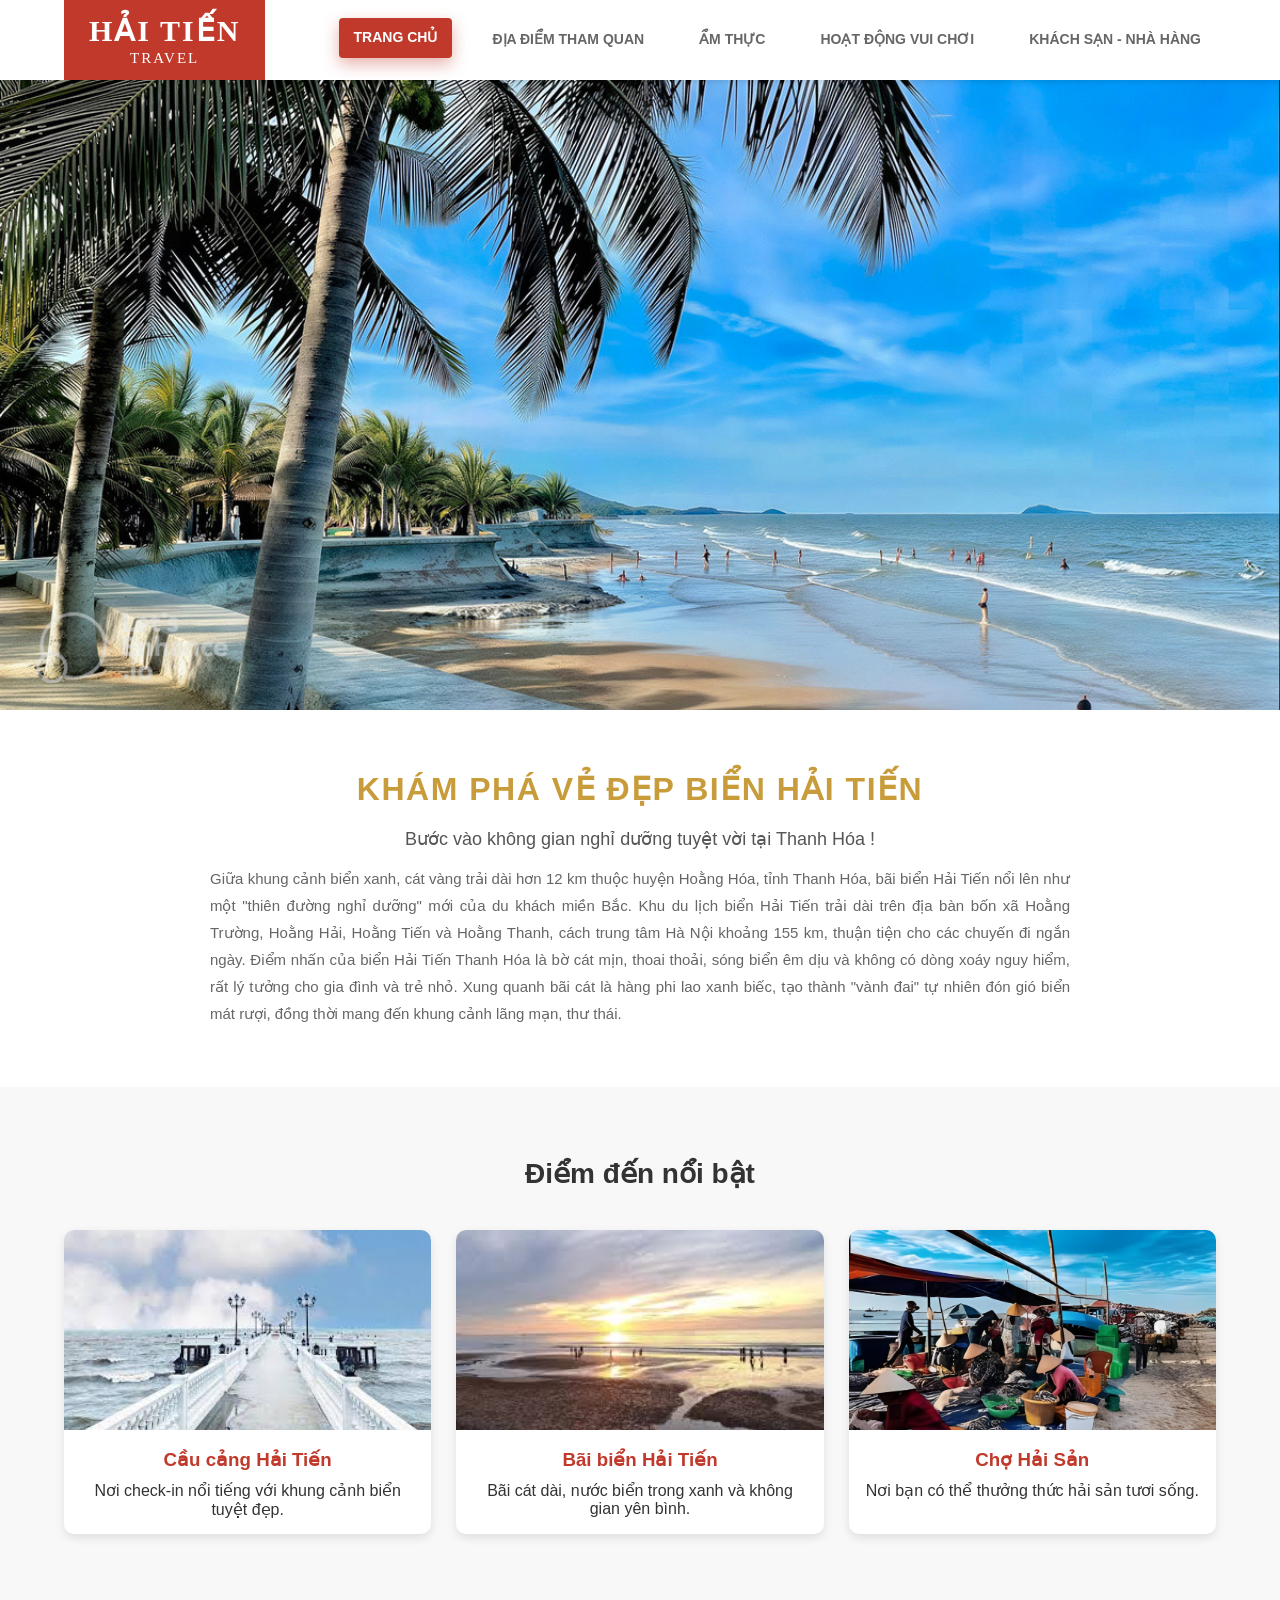
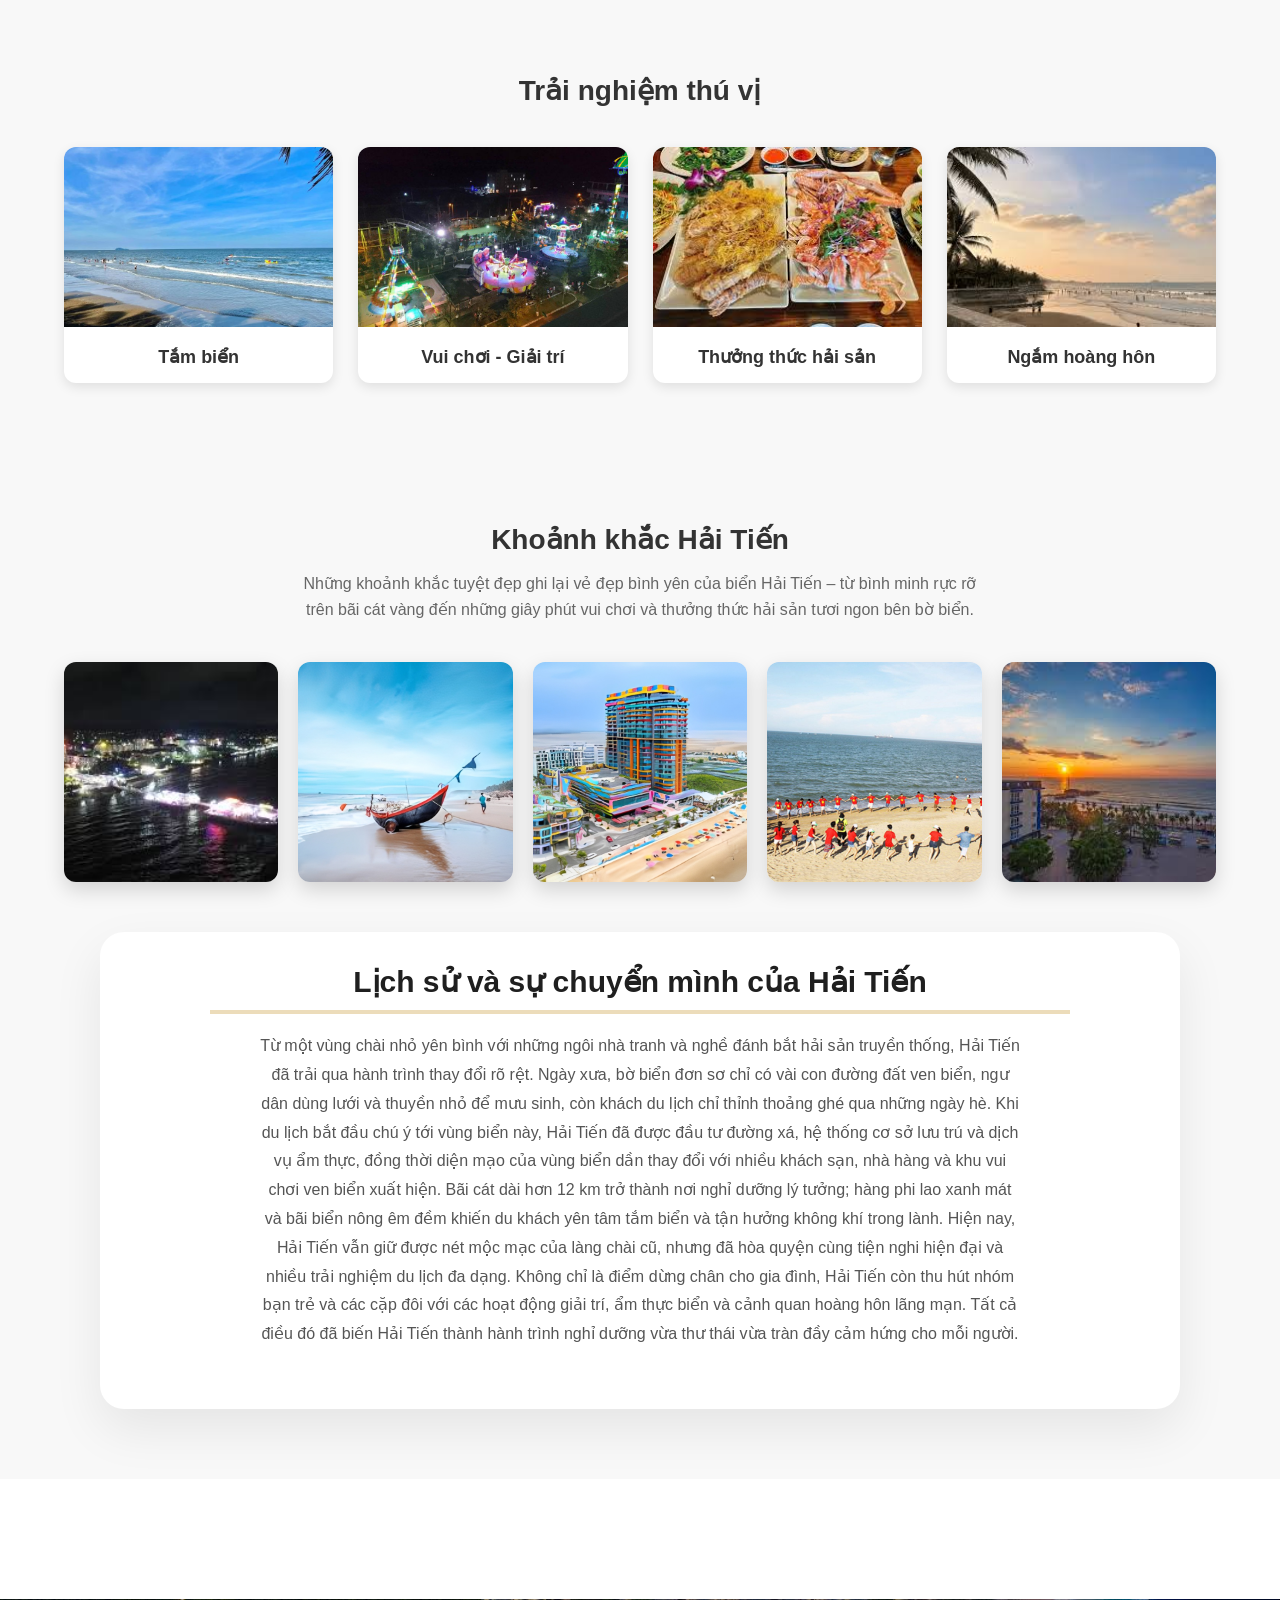
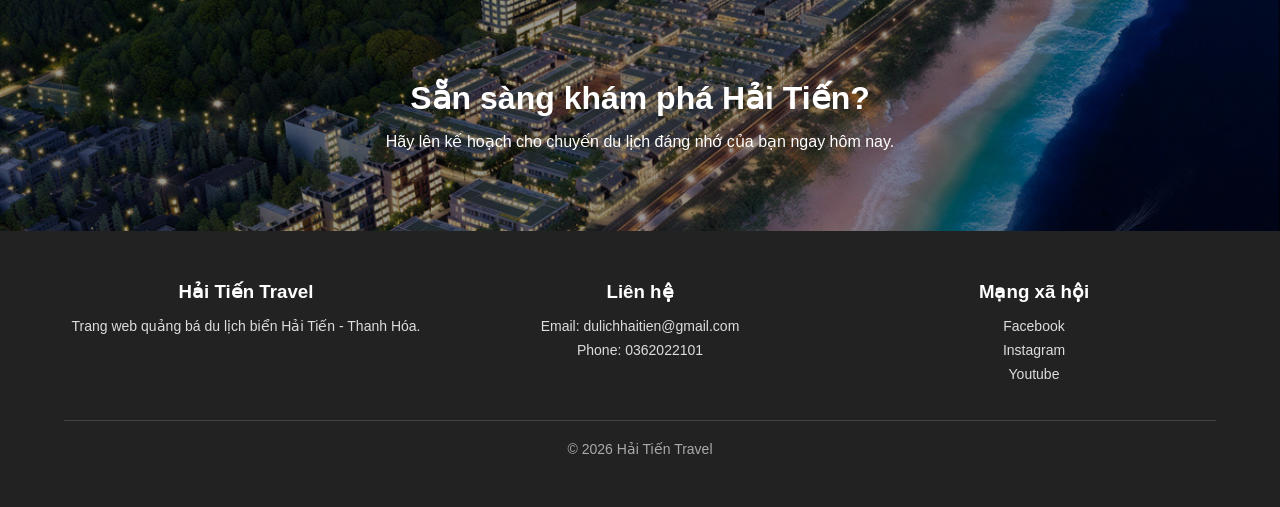
<file: index.htm>
<!-- filepath: d:\VisualCode\Web\chinhsuawebnew123\index.htm -->
<!DOCTYPE html>
<html lang="vi">

<head>
    <meta charset="UTF-8">
    <meta name="viewport" content="width=device-width, initial-scale=1.0">
    <title>Du lịch Biển Hải Tiến - Thanh Hóa</title>
    <link rel="stylesheet" href="./css/style.css">
    <link rel="stylesheet" href="./css/menu.css">
    <link rel="icon" type="image/x-icon" size="32x32" href="img/logo.png">
</head>

<body>
    <header>
        <a class="logo">
            <strong>Hải Tiến</strong>
            <span>Travel</span>
        </a>

        <input type="checkbox" id="menu-checkbox" class="menu-checkbox">
        <label for="menu-checkbox" class="menu-toggle">
            &#9776;
        </label>

        <div class="nav-container">
            <ul class="nav-links">
                <li><a href="index.htm">Trang chủ</a></li>
                <li><a href="./html/diadiem.htm">Địa điểm tham quan</a></li>
                <li><a href="./html/amthuc.html">Ẩm thực</a></li>
                <li><a href="./html/hdvuichs.html">Hoạt động vui chơi</a></li>
                <li><a href="./html/book-khach-san.html">Khách sạn - Nhà hàng</a></li>
            </ul>
        </div>
    </header>
    <div id="page-content">
        <div class="hero-banner">
            <img class="slide active" src="./img/anh4.jpg">
            <img class="slide" src="./img/anh5.jpg">
            <img class="slide" src="./img/anh2.jpg">
            <img class="slide" src="./img/anh3.jpg">
        </div>



        <section class="intro-section" id="gioi-thieu">
            <h1>Khám Phá Vẻ Đẹp Biển Hải Tiến</h1>
            <p class="subtitle">Bước vào không gian nghỉ dưỡng tuyệt vời tại Thanh Hóa !</p>
            <p class="description">
                Giữa khung cảnh biển xanh, cát vàng trải dài hơn 12 km thuộc huyện Hoằng Hóa, tỉnh Thanh Hóa,
                bãi biển Hải Tiến nổi lên như một "thiên đường nghỉ dưỡng" mới của du khách miền Bắc.
                Khu du lịch biển Hải Tiến trải dài trên địa bàn bốn xã Hoằng Trường, Hoằng Hải, Hoằng Tiến và Hoằng
                Thanh,
                cách trung tâm Hà Nội khoảng 155 km, thuận tiện cho các chuyến đi ngắn ngày.
                Điểm nhấn của biển Hải Tiến Thanh Hóa là bờ cát mịn, thoai thoải, sóng biển êm dịu và không có dòng xoáy
                nguy hiểm, rất lý tưởng cho gia đình và trẻ nhỏ.
                Xung quanh bãi cát là hàng phi lao xanh biếc, tạo thành "vành đai" tự nhiên đón gió biển mát rượi, đồng
                thời
                mang đến khung cảnh lãng mạn, thư thái.
            </p>
        </section>

        <!-- ĐIỂM ĐẾN NỔI BẬT -->
        <section class="destinations">
            <h2>Điểm đến nổi bật</h2>
            <div class="destination-grid">
                <div class="destination-card">
                    <img src="./img/anhcaucang.jpg">
                    <div class="destination-info">
                        <h3>Cầu cảng Hải Tiến</h3>
                        <p>Nơi check-in nổi tiếng với khung cảnh biển tuyệt đẹp.</p>
                    </div>
                </div>
                <div class="destination-card">
                    <img src="./img/anhbaibienhaitien.jpg">
                    <div class="destination-info">
                        <h3>Bãi biển Hải Tiến</h3>
                        <p>Bãi cát dài, nước biển trong xanh và không gian yên bình.</p>
                    </div>
                </div>
                <div class="destination-card">
                    <img src="./img/anhchohaisan.jpg">
                    <div class="destination-info">
                        <h3>Chợ Hải Sản</h3>
                        <p>Nơi bạn có thể thưởng thức hải sản tươi sống.</p>
                    </div>
                </div>
            </div>
        </section>

        <!-- HOẠT ĐỘNG TRẢI NGHIỆM -->
        <section class="activities">

            <h2>Trải nghiệm thú vị</h2>

            <div class="activity-grid">

                <div class="activity-item">
                    <img src="./img/anhtambien.jpg">
                    <h3>Tắm biển</h3>
                </div>

                <div class="activity-item">
                    <img src="./img/vuichoi.jpg">
                    <h3>Vui chơi - Giải trí</h3>
                </div>

                <div class="activity-item">
                    <img src="./img/anhhaisan.jpg">
                    <h3>Thưởng thức hải sản</h3>
                </div>

                <div class="activity-item">
                    <img src="./img/anhbinhminh.jpg">
                    <h3>Ngắm hoàng hôn</h3>
                </div>

            </div>

        </section>

        <!-- GALLERY -->
        <section class="gallery">

            <h2>Khoảnh khắc Hải Tiến</h2>
            <p class="gallery-desc">
                Những khoảnh khắc tuyệt đẹp ghi lại vẻ đẹp bình yên của biển Hải Tiến – từ bình minh rực rỡ trên bãi cát
                vàng đến những giây phút vui chơi và thưởng thức hải sản tươi ngon bên bờ biển.
            </p>

            <div class="gallery-grid">
                <img src="./img/anhbienvedem.jpg">
                <img src="./img/khoanhkhac2.jpg">
                <img src="./img/flamingo.jpg">
                <img src="./img/khoanhkhac4.jpg">
                <img src="./img/khoanhkhac5.jpg">
            </div>
            <div class="gallery-history">
                <h3>Lịch sử và sự chuyển mình của <span class="no-break">Hải Tiến</span></h3>
                <p class="history-intro">Từ một vùng chài nhỏ yên bình với những ngôi nhà tranh và nghề đánh bắt hải sản truyền thống, Hải Tiến đã trải qua hành trình thay đổi rõ rệt. Ngày xưa, bờ biển đơn sơ chỉ có vài con đường đất ven biển, ngư dân dùng lưới và thuyền nhỏ để mưu sinh, còn khách du lịch chỉ thỉnh thoảng ghé qua những ngày hè. Khi du lịch bắt đầu chú ý tới vùng biển này, Hải Tiến đã được đầu tư đường xá, hệ thống cơ sở lưu trú và dịch vụ ẩm thực, đồng thời diện mạo của vùng biển dần thay đổi với nhiều khách sạn, nhà hàng và khu vui chơi ven biển xuất hiện. Bãi cát dài hơn 12 km trở thành nơi nghỉ dưỡng lý tưởng; hàng phi lao xanh mát và bãi biển nông êm đềm khiến du khách yên tâm tắm biển và tận hưởng không khí trong lành. Hiện nay, Hải Tiến vẫn giữ được nét mộc mạc của làng chài cũ, nhưng đã hòa quyện cùng tiện nghi hiện đại và nhiều trải nghiệm du lịch đa dạng. Không chỉ là điểm dừng chân cho gia đình, Hải Tiến còn thu hút nhóm bạn trẻ và các cặp đôi với các hoạt động giải trí, ẩm thực biển và cảnh quan hoàng hôn lãng mạn. Tất cả điều đó đã biến Hải Tiến thành hành trình nghỉ dưỡng vừa thư thái vừa tràn đầy cảm hứng cho mỗi người.</p>
            </div>
        </section>

        <!-- CTA -->
        <section class="cta">
            <h2>Sẵn sàng khám phá Hải Tiến?</h2>
            <p>Hãy lên kế hoạch cho chuyến du lịch đáng nhớ của bạn ngay hôm nay.</p>
        </section>

        <!-- FOOTER -->
        <footer>
            <div class="footer-container">
                <div class="footer-col">
                    <h3>Hải Tiến Travel</h3>
                    <p>Trang web quảng bá du lịch biển Hải Tiến - Thanh Hóa.</p>
                </div>
                <div class="footer-col">
                    <h3>Liên hệ</h3>
                    <p>Email: dulichhaitien@gmail.com</p>
                    <p>Phone: 0362022101</p>
                </div>
                <div class="footer-col">
                    <h3>Mạng xã hội</h3>
                    <p><a href="https://www.facebook.com/share/g/18fXsVk7Mk/" target="_blank">Facebook</a></p>
                    <p><a href="https://www.facebook.com/share/g/18fXsVk7Mk/" target="_blank">Instagram</a></p>
                    <p><a href="https://www.facebook.com/share/g/18fXsVk7Mk/" target="_blank">Youtube</a></p>
                </div>
            </div>
            <p class="copyright">© 2026 Hải Tiến Travel</p>
        </footer>
    </div>

    <script src="./js/index.js"></script>

</body>

</html>
</file>
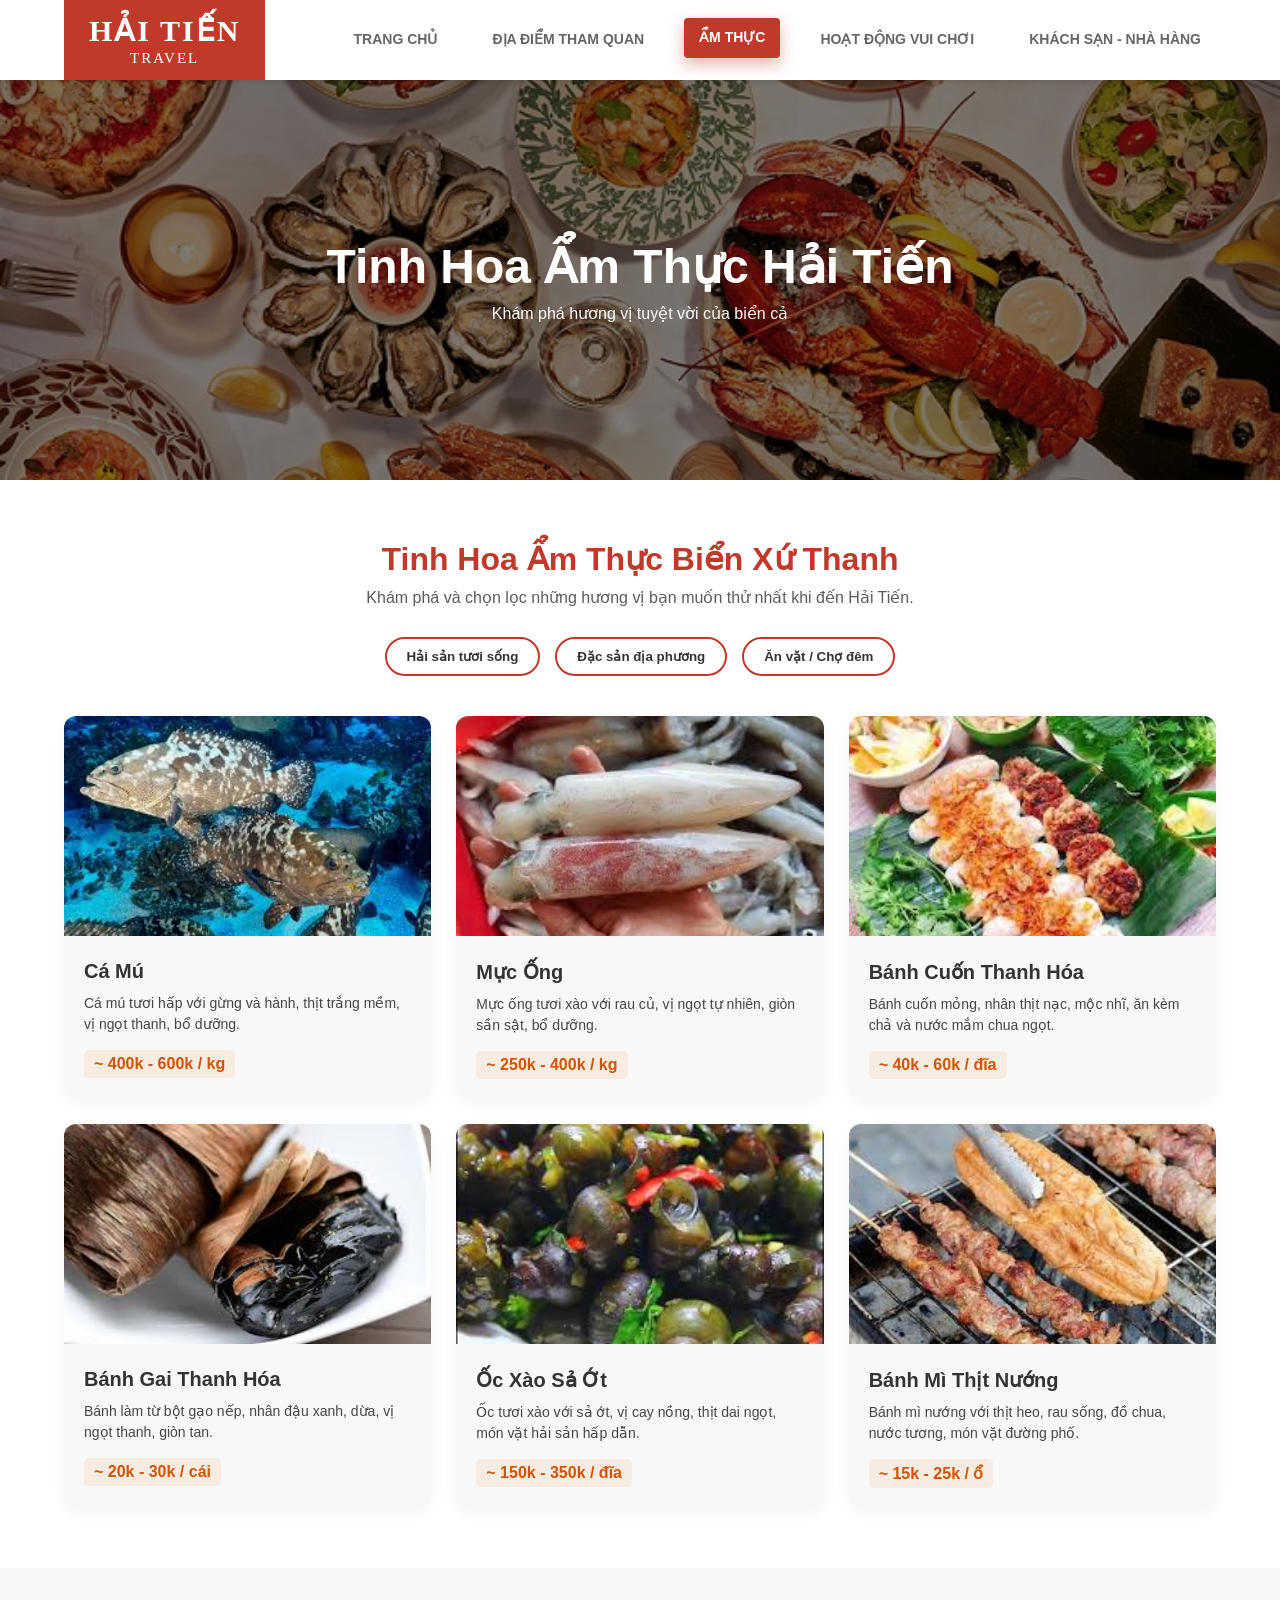
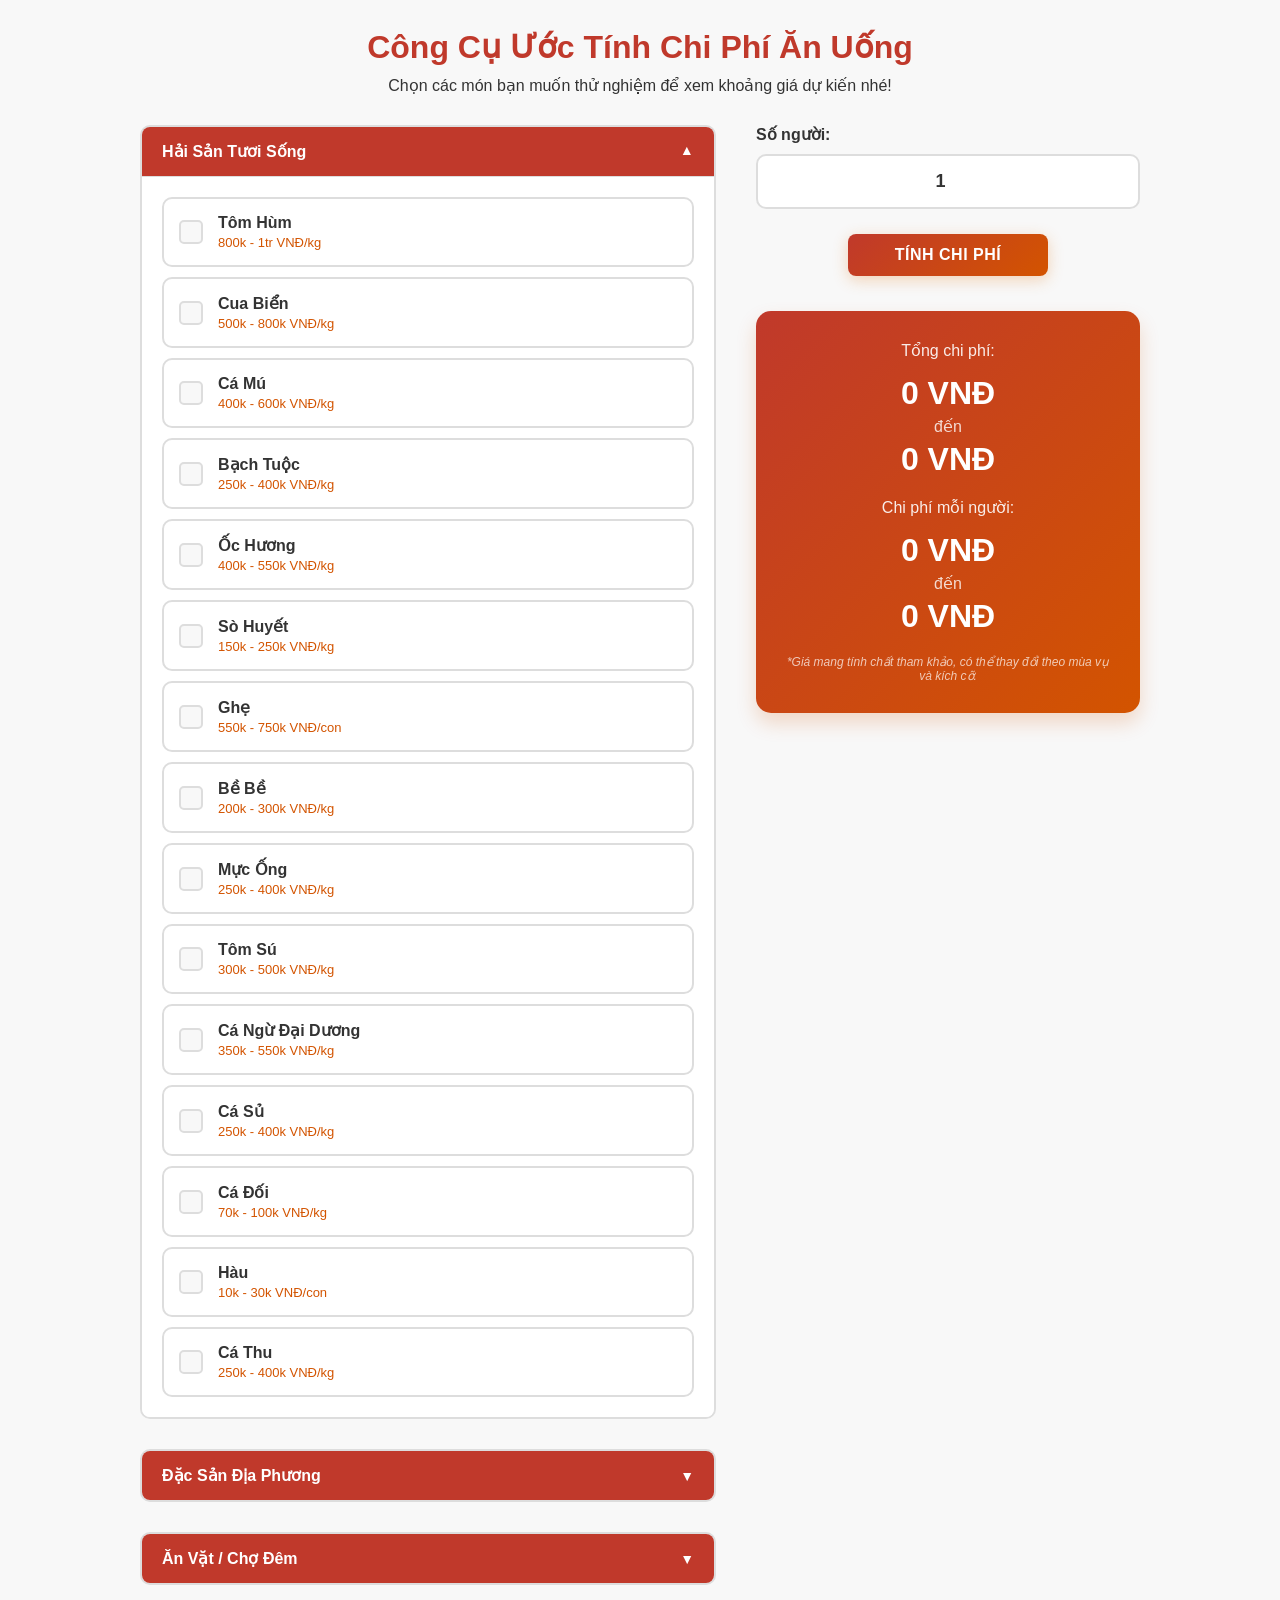
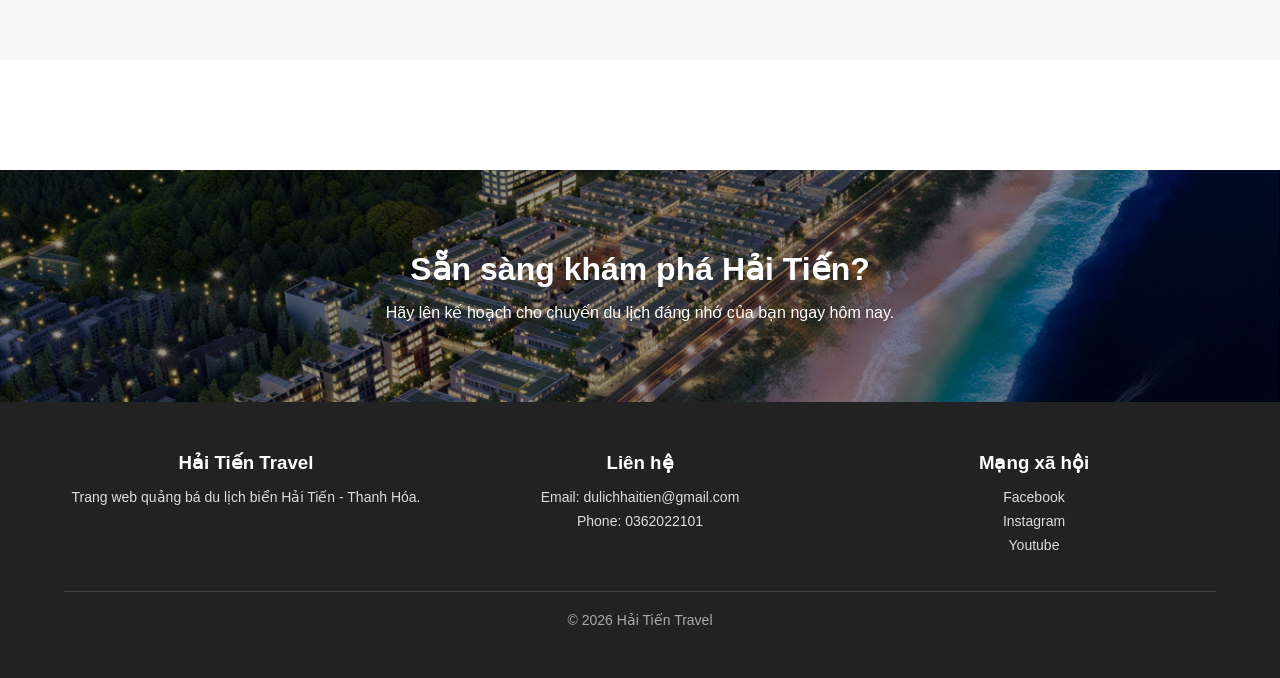
<file: html/amthuc.html>
<!DOCTYPE html>
<html lang="vi">

<head>
    <meta charset="UTF-8">
    <meta name="viewport" content="width=device-width, initial-scale=1.0">
    <title>Review Ẩm Thực Hải Tiến</title>
    <link rel="stylesheet" href="../css/common-style.css">
    <link rel="stylesheet" href="../css/amthuccss.css">
    <link rel="stylesheet" href="../css/menu.css">
    <link rel="icon" type="image/x-icon" size="32x32" href="../img/logo.png">
</head>

<body>

    <header>
        <a class="logo">
            <strong>Hải Tiến</strong>
            <span>Travel</span>
        </a>

        <input type="checkbox" id="menu-checkbox" class="menu-checkbox">
        <label for="menu-checkbox" class="menu-toggle">
            &#9776;
        </label>

        <div class="nav-container">
            <ul class="nav-links">
                <li><a href="../index.htm">Trang chủ</a></li>
                <li><a href="diadiem.htm">Địa điểm tham quan</a></li>
                <li><a class="active" href="amthuc.html">Ẩm thực</a></li>
                <li><a href="hdvuichs.html">Hoạt động vui chơi</a></li>
                <li><a href="book-khach-san.html">Khách sạn - Nhà hàng</a></li>
            </ul>
        </div>
    </header>
    <div id="page-content">
        <section class="sub-banner">
            <div class="banner-content">
                <h1>Tinh Hoa Ẩm Thực Hải Tiến</h1>
                <p>Khám phá hương vị tuyệt vời của biển cả</p>
            </div>
        </section>

        <section class="food-section">
            <h1 class="section-title">Tinh Hoa Ẩm Thực Biển Xứ Thanh</h1>
            <p class="section-desc">Khám phá và chọn lọc những hương vị bạn muốn thử nhất khi đến Hải Tiến.</p>

            <div class="filter-container">
                <button class="filter-btn" data-filter="haisan">Hải sản tươi sống</button>
                <button class="filter-btn" data-filter="dacsan">Đặc sản địa phương</button>
                <button class="filter-btn" data-filter="anvat">Ăn vặt / Chợ đêm</button>
            </div>

            <!-- Thêm món ăn mới bằng cách sao chép một block .food-card và đặt đúng data-category: haisan, dacsan hoặc anvat -->
            <div class="food-grid" id="food-grid">
                <!-- Danh sách 15 món hải sản tươi sống -->
                <div class="food-card" data-category="haisan">
                    <img src="../img/tomhum.jpg" alt="Tôm hùm hấp">
                    <div class="card-content">
                        <h3>Tôm Hùm</h3>
                        <p>Tôm hùm tươi sống hấp với sả và bia, giữ nguyên vị ngọt tự nhiên, thịt dai giòn.</p>
                        <span class="price-tag">~ 800k - 1tr / kg</span>
                    </div>
                </div>
                <div class="food-card" data-category="haisan">
                    <img src="../img/cua.jpg" alt="Cua biển luộc">
                    <div class="card-content">
                        <h3>Cua Biển</h3>
                        <p>Cua biển tươi luộc chín, chấm muối tiêu hoặc gạch cua, thịt ngọt, gạch đỏ au.</p>
                        <span class="price-tag">~ 500k - 800k / kg</span>
                    </div>
                </div>
                <div class="food-card" data-category="haisan">
                    <img src="../img/camu.jpg" alt="Cá mú hấp">
                    <div class="card-content">
                        <h3>Cá Mú</h3>
                        <p>Cá mú tươi hấp với gừng và hành, thịt trắng mềm, vị ngọt thanh, bổ dưỡng.</p>
                        <span class="price-tag">~ 400k - 600k / kg</span>
                    </div>
                </div>
                <div class="food-card" data-category="haisan">
                    <img src="../img/bachtuoc.jpg" alt="Bạch tuộc nướng">
                    <div class="card-content">
                        <h3>Bạch Tuộc</h3>
                        <p>Bạch tuộc tươi nướng trên than hoa, chấm muối ớt tỏi, giòn tan, thơm ngon.</p>
                        <span class="price-tag">~ 250k - 400k / kg</span>
                    </div>
                </div>
                <div class="food-card" data-category="haisan">
                    <img src="../img/ochuong.jpg" alt="Ốc hương xào">
                    <div class="card-content">
                        <h3>Ốc Hương</h3>
                        <p>Ốc hương tươi xào với sả ớt, vị cay nồng, thịt dai ngọt, kích thích vị giác.</p>
                        <span class="price-tag">~ 400k - 550k / kg</span>
                    </div>
                </div>
                <div class="food-card" data-category="haisan">
                    <img src="../img/sohuyet.jpg" alt="Sò huyết hấp">
                    <div class="card-content">
                        <h3>Sò Huyết</h3>
                        <p>Sò huyết tươi hấp với rượu và gừng, mở miệng tự nhiên, thịt ngọt, bổ máu.</p>
                        <span class="price-tag">~ 150k - 250k / kg</span>
                    </div>
                </div>
                <div class="food-card" data-category="haisan">
                    <img src="../img/ghe.jpg" alt="Ghẹ hấp">
                    <div class="card-content">
                        <h3>Ghẹ</h3>
                        <p>Ghẹ biển tươi hấp với gừng hành, thịt chắc ngọt, gạch đỏ au, thơm lừng.</p>
                        <span class="price-tag">~ 550k - 750k / kg</span>
                    </div>
                </div>
                <div class="food-card" data-category="haisan">
                    <img src="../img/bebe.jpg" alt="Bề bề nướng">
                    <div class="card-content">
                        <h3>Bề Bề</h3>
                        <p>Bề bề tươi nướng muối ớt, thịt ngọt, vỏ giòn, hương vị đặc trưng biển.</p>
                        <span class="price-tag">~ 200k - 300k / kg</span>
                    </div>
                </div>
                <div class="food-card" data-category="haisan">
                    <img src="../img/mucong.jpg" alt="Mực ống xào">
                    <div class="card-content">
                        <h3>Mực Ống</h3>
                        <p>Mực ống tươi xào với rau củ, vị ngọt tự nhiên, giòn sần sật, bổ dưỡng.</p>
                        <span class="price-tag">~ 250k - 400k / kg</span>
                    </div>
                </div>
                <div class="food-card" data-category="haisan">
                    <img src="../img/tomsu.jpg" alt="Tôm sú hấp">
                    <div class="card-content">
                        <h3>Tôm Sú</h3>
                        <p>Tôm sú tươi hấp với sả bia, thịt ngọt lịm, vỏ đỏ au, giữ nguyên dinh dưỡng.</p>
                        <span class="price-tag">~ 300k - 500k / kg</span>
                    </div>
                </div>
                <div class="food-card" data-category="haisan">
                    <img src="../img/cangu.jpg" alt="Cá ngừ đại dương">
                    <div class="card-content">
                        <h3>Cá Ngừ Đại Dương</h3>
                        <p>Cá ngừ tươi sống, thịt đỏ hồng, ít mỡ, giàu protein, nướng hoặc áp chảo.</p>
                        <span class="price-tag">~ 350k - 550k / kg</span>
                    </div>
                </div>
                <div class="food-card" data-category="haisan">
                    <img src="../img/casu.jpg" alt="Cá Sủ nướng">
                    <div class="card-content">
                        <h3>Cá Sủ</h3>
                        <p>Cá sủ tươi nướng muối ớt, thịt thơm ngon, ngọt vừa vặn, phù hợp cho bữa hải sản.</p>
                        <span class="price-tag">~ 250k - 400k / kg</span>
                    </div>
                </div>
                <div class="food-card" data-category="haisan">
                    <img src="../img/cadoi.jpg" alt="Cá Đối nướng">
                    <div class="card-content">
                        <h3>Cá Đối Biển</h3>
                        <p>Cá đối nướng thơm, thịt chắc, vị ngọt tự nhiên, ăn kèm nước mắm gừng chua cay.</p>
                        <span class="price-tag">~ 70k - 100k / kg</span>
                    </div>
                </div>
                <div class="food-card" data-category="haisan">
                    <img src="../img/hausua.jpg" alt="Hàu nướng">
                    <div class="card-content">
                        <h3>Hàu Sữa</h3>
                        <p>Hàu tươi nướng mỡ hành, thơm nức mũi, thịt ngọt mặn, kích thích vị giác.</p>
                        <span class="price-tag">~ 10k - 30k / con</span>
                    </div>
                </div>
                <div class="food-card" data-category="haisan">
                    <img src="../img/cathu.jpg" alt="Cá thu nướng">
                    <div class="card-content">
                        <h3>Cá Thu Biển</h3>
                        <p>Cá thu tươi nướng muối ớt, da giòn, thịt mềm ngọt, giàu dinh dưỡng.</p>
                        <span class="price-tag">~ 250k - 400k / kg</span>
                    </div>
                </div>
                <!-- Danh sách đặc sản địa phương Thanh Hóa -->
                <div class="food-card" data-category="dacsan">
                    <img src="../img/goicanhech.jpg" alt="Gỏi cá nhệch Nga Sơn">
                    <div class="card-content">
                        <h3>Gỏi Cá Nhệch Nga Sơn</h3>
                        <p>Cá nhệch tươi sống cuộn với lá đinh lăng, sung, khế, chấm nước mắm chua ngọt độc đáo.</p>
                        <span class="price-tag">~ 300k - 500k / mâm</span>
                    </div>
                </div>
                <div class="food-card" data-category="dacsan">
                    <img src="../img/nemchua.jpg" alt="Nem chua Thanh Hóa">
                    <div class="card-content">
                        <h3>Nem Chua Thanh Hóa</h3>
                        <p>Nem được làm từ thịt lợn, bì lợn, vị chua cay đặc trưng, giòn dai, ăn kèm rau sống.</p>
                        <span class="price-tag">~ 30k - 50k / chục</span>
                    </div>
                </div>
                <div class="food-card" data-category="dacsan">
                    <img src="../img/banhcuon.jpg" alt="Bánh cuốn Thanh Hóa">
                    <div class="card-content">
                        <h3>Bánh Cuốn Thanh Hóa</h3>
                        <p>Bánh cuốn mỏng, nhân thịt nạc, mộc nhĩ, ăn kèm chả và nước mắm chua ngọt.</p>
                        <span class="price-tag">~ 40k - 60k / đĩa</span>
                    </div>
                </div>
                <div class="food-card" data-category="dacsan">
                    <img src="../img/banhkhoai.jpg" alt="Bánh khoái Thanh Hóa">
                    <div class="card-content">
                        <h3>Bánh Khoái Thanh Hóa</h3>
                        <p>Bánh khoái Thanh Hóa giòn tan, nhân tôm thịt, ăn kèm rau sống và nước mắm chua ngọt đặc
                            trưng.</p>
                        <span class="price-tag">~ 10k - 20k / chiếc</span>
                    </div>
                </div>
                <div class="food-card" data-category="dacsan">
                    <img src="../img/banhgai.jpg" alt="Bánh gai Thanh Hóa">
                    <div class="card-content">
                        <h3>Bánh Gai Thanh Hóa</h3>
                        <p>Bánh làm từ bột gạo nếp, nhân đậu xanh, dừa, vị ngọt thanh, giòn tan.</p>
                        <span class="price-tag">~ 20k - 30k / cái</span>
                    </div>
                </div>
                <div class="food-card" data-category="dacsan">
                    <img src="../img/mamtom.jpg" alt="Mắm tôm">
                    <div class="card-content">
                        <h3>Mắm Tôm Ba Làng Thanh Hóa</h3>
                        <p>Mắm tôm tươi, vị mặn ngọt, dùng làm nước chấm hoặc ăn kèm rau sống.</p>
                        <span class="price-tag">~ 100k - 150k / lọ</span>
                    </div>
                </div>
                <div class="food-card" data-category="dacsan">
                    <img src="../img/nomtep.jpg" alt="Nộm tép tươi">
                    <div class="card-content">
                        <h3>Nộm Tép Tươi</h3>
                        <p>Nộm tép chua cay, tươi ngon cùng rau sống và nước mắm đặc trưng, món ăn nhẹ đậm đà.</p>
                        <span class="price-tag">~ 120k - 180k / đĩa</span>
                    </div>
                </div>
                <!-- Danh sách món ăn vặt chợ đêm -->
                <div class="food-card" data-category="anvat">
                    <img src="../img/haunuong.jpg" alt="Hàu nướng mỡ hành">
                    <div class="card-content">
                        <h3>Hàu Nướng Mỡ Hành</h3>
                        <p>Hàu tươi nướng trên than hoa với mỡ hành, thơm nức mũi, kích thích vị giác.</p>
                        <span class="price-tag">~ 10k - 15k / con</span>
                    </div>
                </div>
                <div class="food-card" data-category="anvat">
                    <img src="../img/bachtuocnuong.jpg" alt="Bạch tuộc nướng">
                    <div class="card-content">
                        <h3>Bạch Tuộc Nướng</h3>
                        <p>Bạch tuộc tươi nướng vàng giòn, chấm muối ớt tỏi, dai ngọt, ăn vặt cực cuốn.</p>
                        <span class="price-tag">~ 200k - 400k / đĩa</span>
                    </div>
                </div>
                <div class="food-card" data-category="anvat">
                    <img src="../img/ocxao.jpg" alt="Ốc xào sả ớt">
                    <div class="card-content">
                        <h3>Ốc Xào Sả Ớt</h3>
                        <p>Ốc tươi xào với sả ớt, vị cay nồng, thịt dai ngọt, món vặt hải sản hấp dẫn.</p>
                        <span class="price-tag">~ 150k - 350k / đĩa</span>
                    </div>
                </div>
                <div class="food-card" data-category="anvat">
                    <img src="../img/changa.jpg" alt="Chân gà nướng">
                    <div class="card-content">
                        <h3>Chân Gà Nướng</h3>
                        <p>Chân gà nướng vàng giòn, chấm muối tiêu chanh, mềm ngọt, ăn vặt không thể thiếu.</p>
                        <span class="price-tag">~ 50k - 100k / đĩa</span>
                    </div>
                </div>
                <div class="food-card" data-category="anvat">
                    <img src="../img/banhmi.jpg" alt="Bánh mì thịt nướng">
                    <div class="card-content">
                        <h3>Bánh Mì Thịt Nướng</h3>
                        <p>Bánh mì nướng với thịt heo, rau sống, đồ chua, nước tương, món vặt đường phố.</p>
                        <span class="price-tag">~ 15k - 25k / ổ</span>
                    </div>
                </div>
                <div class="food-card" data-category="anvat">
                    <img src="../img/xoi.jpg" alt="Xôi mặn hải sản">
                    <div class="card-content">
                        <h3>Xôi Mặn Hải Sản</h3>
                        <p>Xôi nếp dẻo thơm với tôm, thịt, lạp xưởng, trứng, món vặt no bụng chợ đêm.</p>
                        <span class="price-tag">~ 30k - 50k / hộp</span>
                    </div>
                </div>

            </div>
        </section>

        <section class="estimator-section">
            <div class="estimator-container">
                <h2 class="section-title">Công Cụ Ước Tính Chi Phí Ăn Uống</h2>
                <p style="text-align: center; margin-bottom: 20px; color: var(--text-color);">Chọn các món bạn muốn thử
                    nghiệm để xem khoảng giá dự kiến nhé!</p>

                <div class="estimator-grid">
                    <div class="selection-col">
                        <details class="estimator-category" open>
                            <summary>Hải Sản Tươi Sống</summary>
                            <div class="category-content">
                                <label class="checkbox-item">
                                    <input type="checkbox" class="food-checkbox" data-min="800000" data-max="1000000">
                                    <span class="checkmark"></span>
                                    <div class="item-info">
                                        <strong>Tôm Hùm</strong>
                                        <span>800k - 1tr VNĐ/kg</span>
                                    </div>
                                </label>
                                <label class="checkbox-item">
                                    <input type="checkbox" class="food-checkbox" data-min="500000" data-max="800000">
                                    <span class="checkmark"></span>
                                    <div class="item-info">
                                        <strong>Cua Biển</strong>
                                        <span>500k - 800k VNĐ/kg</span>
                                    </div>
                                </label>
                                <label class="checkbox-item">
                                    <input type="checkbox" class="food-checkbox" data-min="400000" data-max="600000">
                                    <span class="checkmark"></span>
                                    <div class="item-info">
                                        <strong>Cá Mú</strong>
                                        <span>400k - 600k VNĐ/kg</span>
                                    </div>
                                </label>
                                <label class="checkbox-item">
                                    <input type="checkbox" class="food-checkbox" data-min="250000" data-max="400000">
                                    <span class="checkmark"></span>
                                    <div class="item-info">
                                        <strong>Bạch Tuộc</strong>
                                        <span>250k - 400k VNĐ/kg</span>
                                    </div>
                                </label>
                                <label class="checkbox-item">
                                    <input type="checkbox" class="food-checkbox" data-min="400000" data-max="550000">
                                    <span class="checkmark"></span>
                                    <div class="item-info">
                                        <strong>Ốc Hương</strong>
                                        <span>400k - 550k VNĐ/kg</span>
                                    </div>
                                </label>
                                <label class="checkbox-item">
                                    <input type="checkbox" class="food-checkbox" data-min="150000" data-max="250000">
                                    <span class="checkmark"></span>
                                    <div class="item-info">
                                        <strong>Sò Huyết</strong>
                                        <span>150k - 250k VNĐ/kg</span>
                                    </div>
                                </label>
                                <label class="checkbox-item">
                                    <input type="checkbox" class="food-checkbox" data-min="550000" data-max="750000">
                                    <span class="checkmark"></span>
                                    <div class="item-info">
                                        <strong>Ghẹ</strong>
                                        <span>550k - 750k VNĐ/con</span>
                                    </div>
                                </label>
                                <label class="checkbox-item">
                                    <input type="checkbox" class="food-checkbox" data-min="200000" data-max="300000">
                                    <span class="checkmark"></span>
                                    <div class="item-info">
                                        <strong>Bề Bề</strong>
                                        <span>200k - 300k VNĐ/kg</span>
                                    </div>
                                </label>
                                <label class="checkbox-item">
                                    <input type="checkbox" class="food-checkbox" data-min="250000" data-max="400000">
                                    <span class="checkmark"></span>
                                    <div class="item-info">
                                        <strong>Mực Ống</strong>
                                        <span>250k - 400k VNĐ/kg</span>
                                    </div>
                                </label>
                                <label class="checkbox-item">
                                    <input type="checkbox" class="food-checkbox" data-min="300000" data-max="500000">
                                    <span class="checkmark"></span>
                                    <div class="item-info">
                                        <strong>Tôm Sú</strong>
                                        <span>300k - 500k VNĐ/kg</span>
                                    </div>
                                </label>
                                <label class="checkbox-item">
                                    <input type="checkbox" class="food-checkbox" data-min="350000" data-max="550000">
                                    <span class="checkmark"></span>
                                    <div class="item-info">
                                        <strong>Cá Ngừ Đại Dương</strong>
                                        <span>350k - 550k VNĐ/kg</span>
                                    </div>
                                </label>
                                <label class="checkbox-item">
                                    <input type="checkbox" class="food-checkbox" data-min="250000" data-max="400000">
                                    <span class="checkmark"></span>
                                    <div class="item-info">
                                        <strong>Cá Sủ</strong>
                                        <span>250k - 400k VNĐ/kg</span>
                                    </div>
                                </label>
                                <label class="checkbox-item">
                                    <input type="checkbox" class="food-checkbox" data-min="70000" data-max="100000">
                                    <span class="checkmark"></span>
                                    <div class="item-info">
                                        <strong>Cá Đối</strong>
                                        <span>70k - 100k VNĐ/kg</span>
                                    </div>
                                </label>
                                <label class="checkbox-item">
                                    <input type="checkbox" class="food-checkbox" data-min="10000" data-max="30000">
                                    <span class="checkmark"></span>
                                    <div class="item-info">
                                        <strong>Hàu</strong>
                                        <span>10k - 30k VNĐ/con</span>
                                    </div>
                                </label>
                                <label class="checkbox-item">
                                    <input type="checkbox" class="food-checkbox" data-min="250000" data-max="400000">
                                    <span class="checkmark"></span>
                                    <div class="item-info">
                                        <strong>Cá Thu</strong>
                                        <span>250k - 400k VNĐ/kg</span>
                                    </div>
                                </label>
                            </div>
                        </details>

                        <details class="estimator-category">
                            <summary>Đặc Sản Địa Phương</summary>
                            <div class="category-content">
                                <label class="checkbox-item">
                                    <input type="checkbox" class="food-checkbox" data-min="300000" data-max="500000">
                                    <span class="checkmark"></span>
                                    <div class="item-info">
                                        <strong>Gỏi Cá Nhệch Nga Sơn</strong>
                                        <span>300k - 500k VNĐ/mâm</span>
                                    </div>
                                </label>
                                <label class="checkbox-item">
                                    <input type="checkbox" class="food-checkbox" data-min="30000" data-max="50000">
                                    <span class="checkmark"></span>
                                    <div class="item-info">
                                        <strong>Nem Chua Thanh Hóa</strong>
                                        <span>30k - 50k VNĐ/chục</span>
                                    </div>
                                </label>
                                <label class="checkbox-item">
                                    <input type="checkbox" class="food-checkbox" data-min="300000" data-max="500000">
                                    <span class="checkmark"></span>
                                    <div class="item-info">
                                        <strong>Gỏi Cá Nhệch Nga Sơn</strong>
                                        <span>300k - 500k VNĐ/mâm</span>
                                    </div>
                                </label>
                                <label class="checkbox-item">
                                    <input type="checkbox" class="food-checkbox" data-min="40000" data-max="60000">
                                    <span class="checkmark"></span>
                                    <div class="item-info">
                                        <strong>Bánh Cuốn Thanh Hóa</strong>
                                        <span>40k - 60k VNĐ/đĩa</span>
                                    </div>
                                </label>
                                <label class="checkbox-item">
                                    <input type="checkbox" class="food-checkbox" data-min="10000" data-max="20000">
                                    <span class="checkmark"></span>
                                    <div class="item-info">
                                        <strong>Bánh Khoái Thanh Hóa</strong>
                                        <span>10k - 20k VNĐ/chiếc</span>
                                    </div>
                                </label>
                                <label class="checkbox-item">
                                    <input type="checkbox" class="food-checkbox" data-min="20000" data-max="30000">
                                    <span class="checkmark"></span>
                                    <div class="item-info">
                                        <strong>Bánh Gai Thanh Hóa</strong>
                                        <span>20k - 30k VNĐ/cái</span>
                                    </div>
                                </label>
                                <label class="checkbox-item">
                                    <input type="checkbox" class="food-checkbox" data-min="100000" data-max="150000">
                                    <span class="checkmark"></span>
                                    <div class="item-info">
                                        <strong>Mắm Tôm Ba Làng Thanh Hóa</strong>
                                        <span>100k - 150k VNĐ/lọ</span>
                                    </div>
                                </label>
                                <label class="checkbox-item">
                                    <input type="checkbox" class="food-checkbox" data-min="120000" data-max="180000">
                                    <span class="checkmark"></span>
                                    <div class="item-info">
                                        <strong>Nộm tép Tươi</strong>
                                        <span>120k - 180k VNĐ/đĩa</span>
                                    </div>
                                </label>
                            </div>
                        </details>

                        <details class="estimator-category">
                            <summary>Ăn Vặt / Chợ Đêm</summary>
                            <div class="category-content">
                                <label class="checkbox-item">
                                    <input type="checkbox" class="food-checkbox" data-min="10000" data-max="15000">
                                    <span class="checkmark"></span>
                                    <div class="item-info">
                                        <strong>Hàu Nướng Mỡ Hành</strong>
                                        <span>10k - 15k VNĐ/con</span>
                                    </div>
                                </label>
                                <label class="checkbox-item">
                                    <input type="checkbox" class="food-checkbox" data-min="200000" data-max="400000">
                                    <span class="checkmark"></span>
                                    <div class="item-info">
                                        <strong>Bạch Tuộc Nướng</strong>
                                        <span>200k - 400k VNĐ/đĩa</span>
                                    </div>
                                </label>
                                <label class="checkbox-item">
                                    <input type="checkbox" class="food-checkbox" data-min="150000" data-max="350000">
                                    <span class="checkmark"></span>
                                    <div class="item-info">
                                        <strong>Ốc Xào Sả Ớt</strong>
                                        <span>150k - 350k VNĐ/đĩa</span>
                                    </div>
                                </label>
                                <label class="checkbox-item">
                                    <input type="checkbox" class="food-checkbox" data-min="50000" data-max="100000">
                                    <span class="checkmark"></span>
                                    <div class="item-info">
                                        <strong>Chân Gà Nướng</strong>
                                        <span>50k - 100k VNĐ/đĩa</span>
                                    </div>
                                </label>
                                <label class="checkbox-item">
                                    <input type="checkbox" class="food-checkbox" data-min="15000" data-max="25000">
                                    <span class="checkmark"></span>
                                    <div class="item-info">
                                        <strong>Bánh Mì Thịt Nướng</strong>
                                        <span>15k - 25k VNĐ/ổ</span>
                                    </div>
                                </label>
                                <label class="checkbox-item">
                                    <input type="checkbox" class="food-checkbox" data-min="30000" data-max="50000">
                                    <span class="checkmark"></span>
                                    <div class="item-info">
                                        <strong>Xôi Mặn Hải Sản</strong>
                                        <span>30k - 50k VNĐ/hộp</span>
                                    </div>
                                </label>
                            </div>
                        </details>
                    </div>

                    <div class="result-col">
                        <div class="people-input-group">
                            <label for="people-count">Số người:</label>
                            <input type="number" id="people-count" min="1" value="1">
                        </div>

                        <button id="calculate-btn" class="calculate-btn">Tính Chi Phí</button>

                        <div class="price-board">
                            <p>Tổng chi phí:</p>
                            <div class="range-display">
                                <span id="total-min">0 VNĐ</span>
                                <span class="divider">đến</span>
                                <span id="total-max">0 VNĐ</span>
                            </div>
                            <p>Chi phí mỗi người:</p>
                            <div class="range-display">
                                <span id="per-min">0 VNĐ</span>
                                <span class="divider">đến</span>
                                <span id="per-max">0 VNĐ</span>
                            </div>
                            <p class="note">*Giá mang tính chất tham khảo, có thể thay đổi theo mùa vụ và kích cỡ.</p>
                        </div>
                    </div>
                </div>
            </div>
        </section>

        <!-- CTA -->
        <section class="cta">
            <h2>Sẵn sàng khám phá Hải Tiến?</h2>
            <p>Hãy lên kế hoạch cho chuyến du lịch đáng nhớ của bạn ngay hôm nay.</p>
        </section>

        <!-- FOOTER -->
        <footer>
            <div class="footer-container">
                <div class="footer-col">
                    <h3>Hải Tiến Travel</h3>
                    <p>Trang web quảng bá du lịch biển Hải Tiến - Thanh Hóa.</p>
                </div>
                <div class="footer-col">
                    <h3>Liên hệ</h3>
                    <p>Email: dulichhaitien@gmail.com</p>
                    <p>Phone: 0362022101</p>
                </div>
                <div class="footer-col">
                    <h3>Mạng xã hội</h3>
                    <p><a href="https://www.facebook.com/share/g/18fXsVk7Mk/" target="_blank">Facebook</a></p>
                    <p><a href="https://www.facebook.com/share/g/18fXsVk7Mk/" target="_blank">Instagram</a></p>
                    <p><a href="https://www.facebook.com/share/g/18fXsVk7Mk/" target="_blank">Youtube</a></p>
                </div>
            </div>
            <p class="copyright">© 2026 Hải Tiến Travel</p>
        </footer>
    </div>

    <script src="../js/amthuc.js"></script>

</body>

</html>
</file>
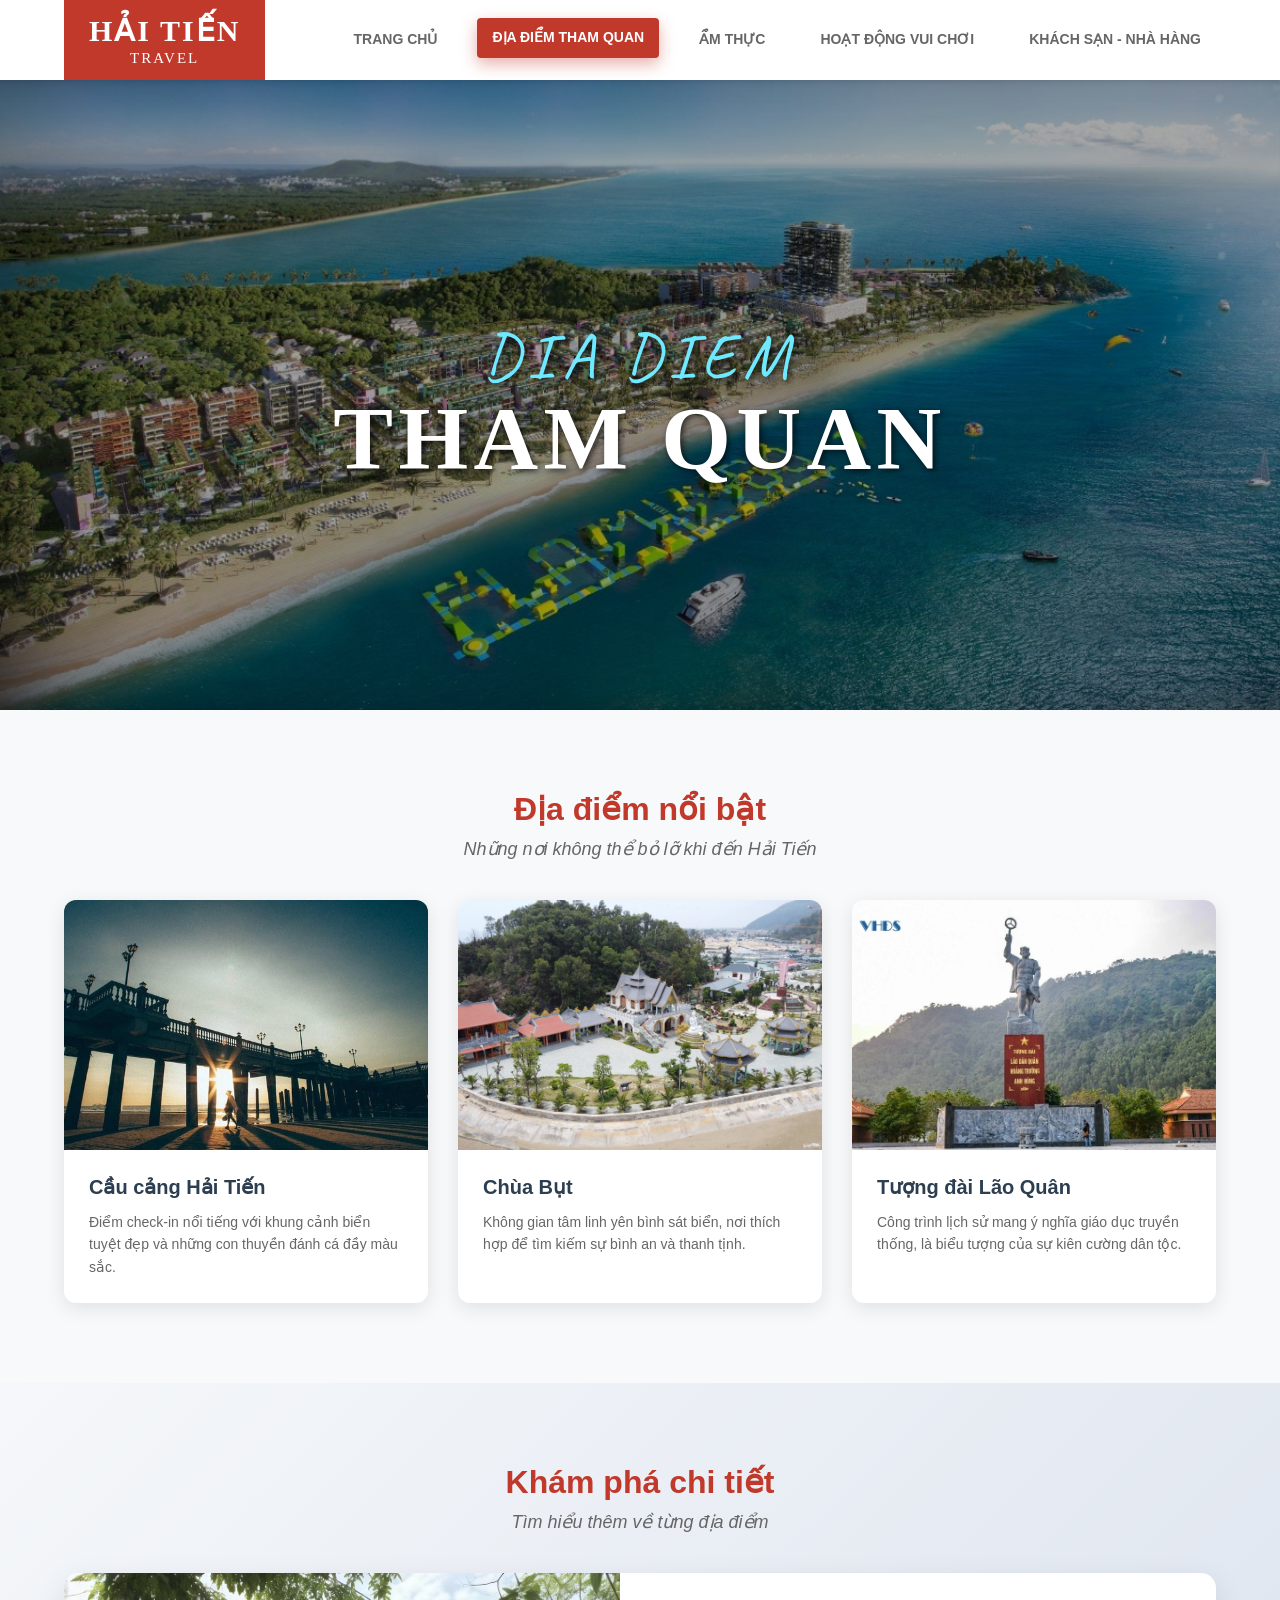
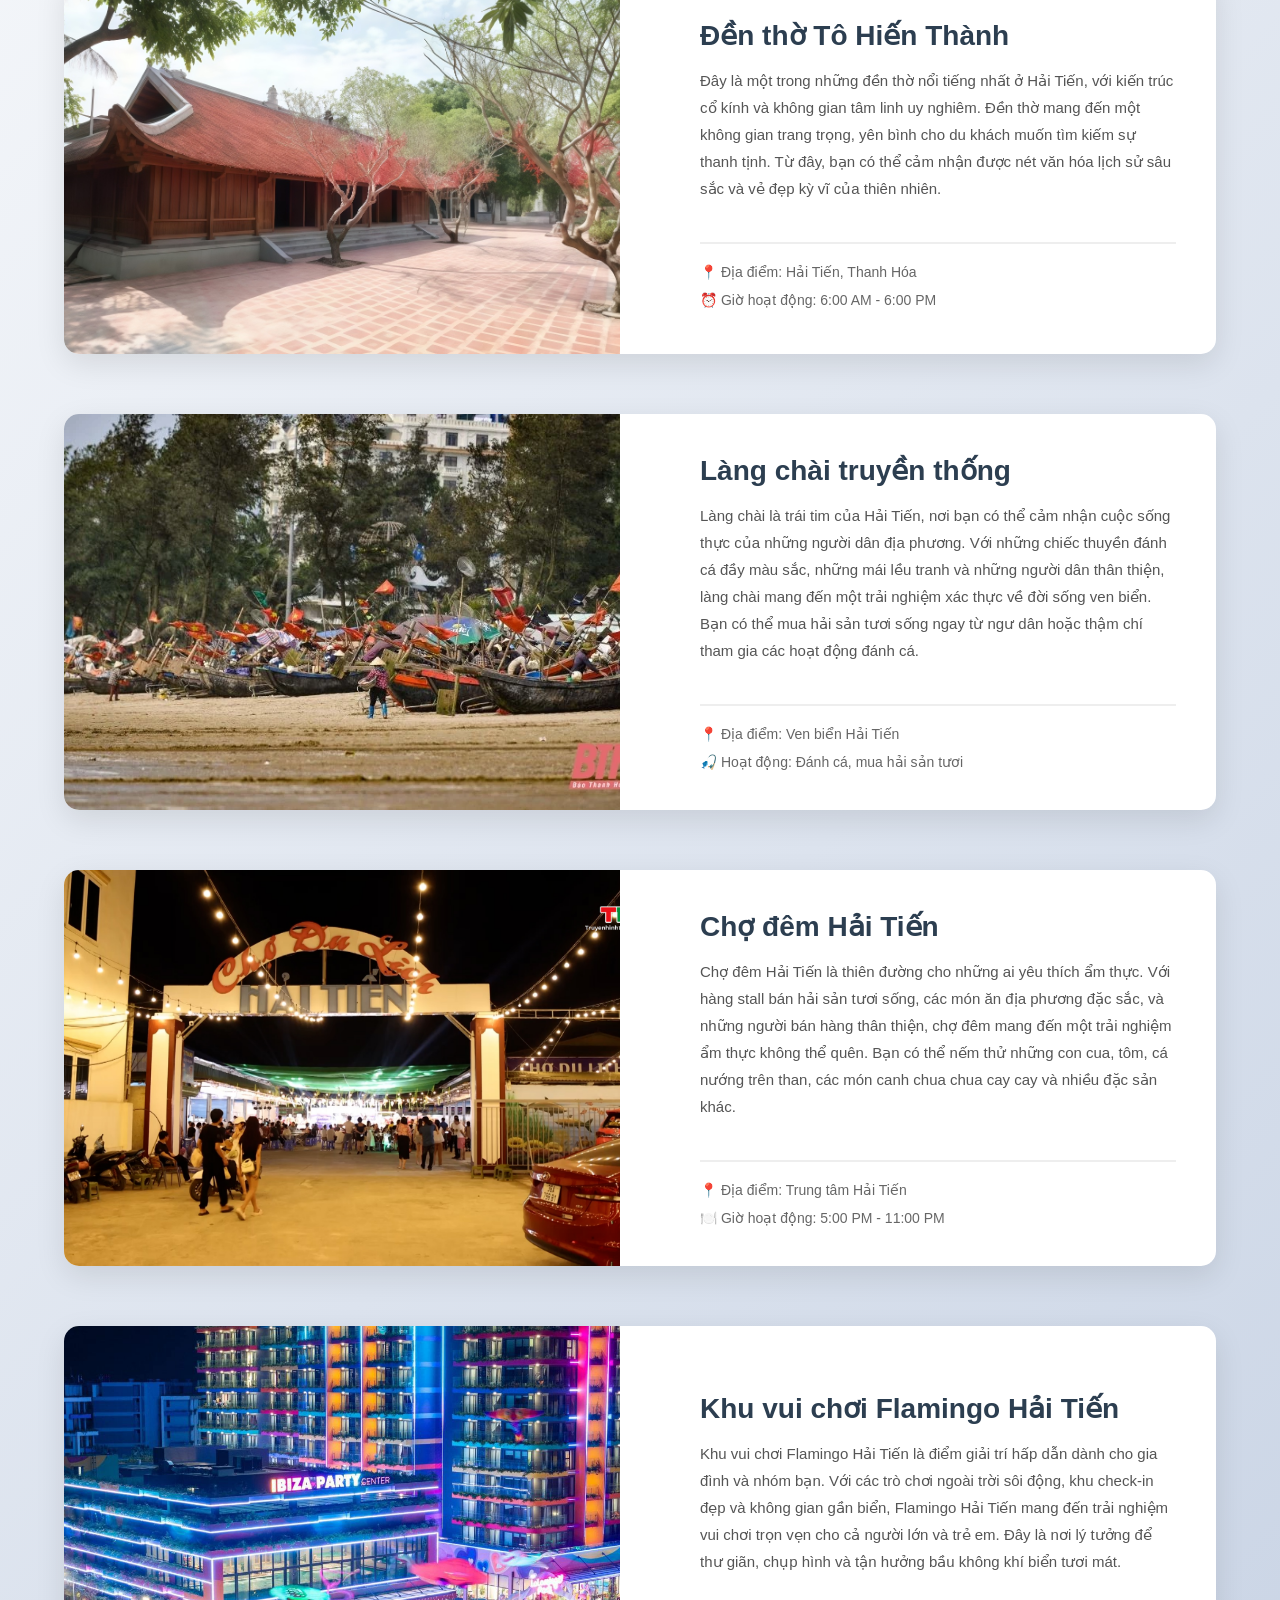
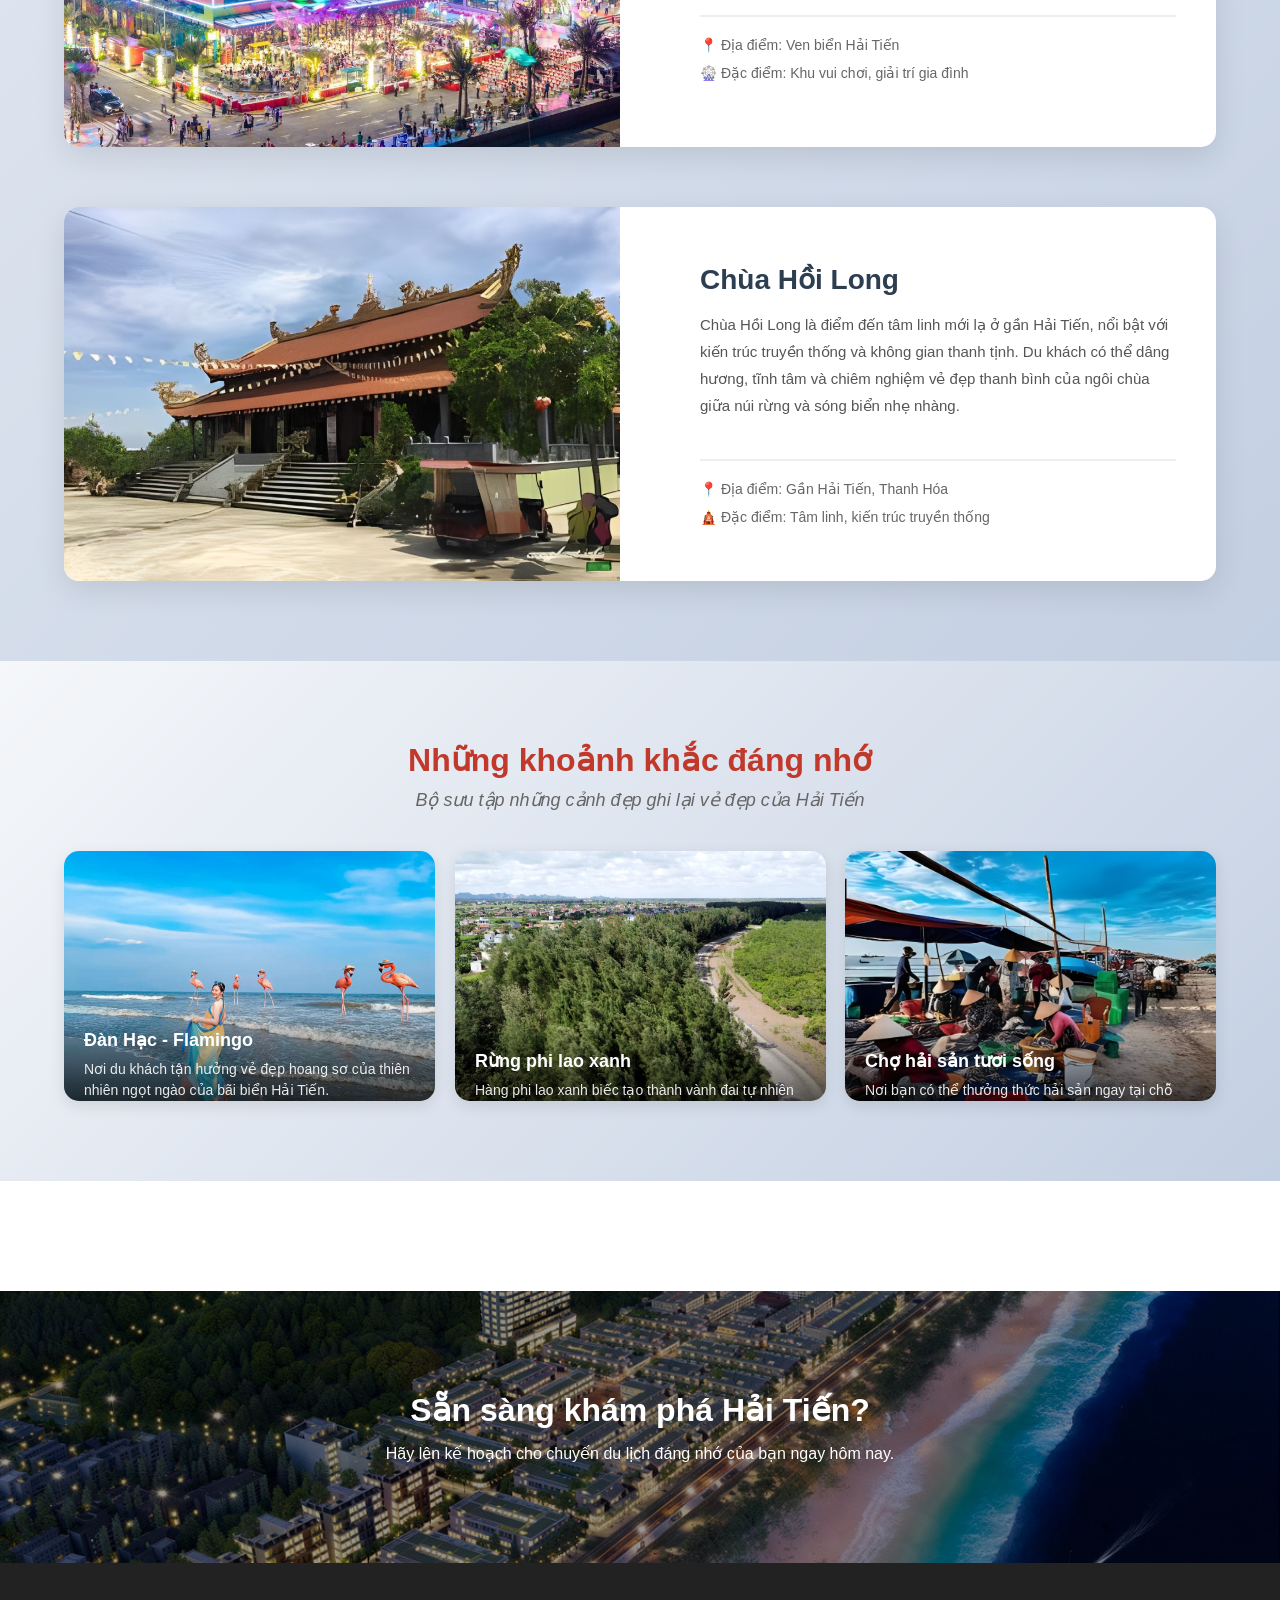
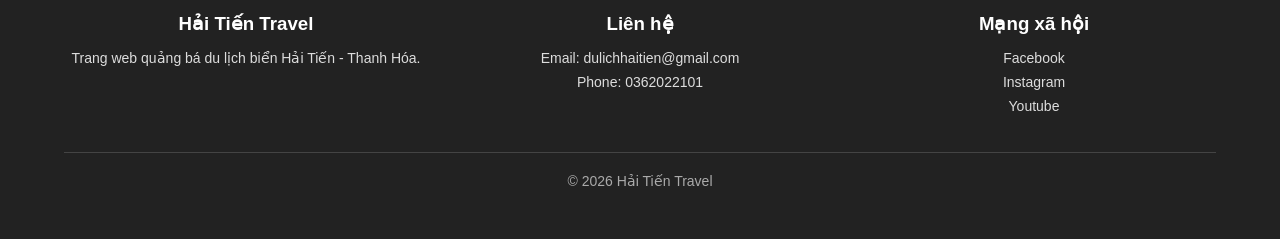
<file: html/diadiem.htm>
<!DOCTYPE html>
<html lang="vi">

<head>
    <meta charset="UTF-8">
    <meta name="viewport" content="width=device-width, initial-scale=1.0">
    <title>Địa điểm Hải Tiến</title>

    <link rel="stylesheet" href="../css/style.css">
    <link rel="stylesheet" href="../css/diadiem.css">
    <link href="https://fonts.googleapis.com/css2?family=Caveat:wght@400;700&family=Permanent+Marker&display=swap"
        rel="stylesheet">
    <link rel="stylesheet" href="../css/menu.css">
    <link rel="icon" type="image/x-icon" size="32x32" href="../img/logo.png">
</head>

<body>

    <header>
        <a class="logo">
            <strong>Hải Tiến</strong>
            <span>Travel</span>
        </a>

        <input type="checkbox" id="menu-checkbox" class="menu-checkbox">
        <label for="menu-checkbox" class="menu-toggle">
            &#9776;
        </label>

        <div class="nav-container">
            <ul class="nav-links">
                <li><a href="../index.htm">Trang chủ</a></li>
                <li><a href="diadiem.htm">Địa điểm tham quan</a></li>
                <li><a href="amthuc.html">Ẩm thực</a></li>
                <li><a href="hdvuichs.html">Hoạt động vui chơi</a></li>
                <li><a href="book-khach-san.html">Khách sạn - Nhà hàng</a></li>
            </ul>
        </div>
    </header>
    <div id="page-content">
        <!-- HERO -->
        <section class="hero">
            <div class="hero-content">
                <span class="hero-label">DIA DIEM</span>
                <h1>Tham Quan</h1>
            </div>
        </section>

        <!-- ===== PHẦN 1: ĐIỂM ĐẾN NỔI BẬT (CARD GRID - NHẤT QUÁN VỚI INDEX) ===== -->
        <section class="highlights-section">
            <h2 class="section-title">Địa điểm nổi bật</h2>
            <p class="section-subtitle">Những nơi không thể bỏ lỡ khi đến Hải Tiến</p>

            <div class="highlights-grid">
                <div class="highlight-card">
                    <div class="card-image">
                        <img src="../img/caucanghaitien.jpg" alt="Cầu cảng">
                    </div>
                    <div class="card-content">
                        <h3>Cầu cảng Hải Tiến</h3>
                        <p>Điểm check-in nổi tiếng với khung cảnh biển tuyệt đẹp và những con thuyền đánh cá đầy màu
                            sắc.
                        </p>
                    </div>
                </div>

                <div class="highlight-card">
                    <div class="card-image">
                        <img src="../img/chuabut.webp" alt="Chùa Bụt">
                    </div>
                    <div class="card-content">
                        <h3>Chùa Bụt</h3>
                        <p>Không gian tâm linh yên bình sát biển, nơi thích hợp để tìm kiếm sự bình an và thanh tịnh.
                        </p>
                    </div>
                </div>

                <div class="highlight-card">
                    <div class="card-image">
                        <img src="../img/tuongdailaoquan.jpg" alt="Tượng Lão quân">
                    </div>
                    <div class="card-content">
                        <h3>Tượng đài Lão Quân</h3>
                        <p>Công trình lịch sử mang ý nghĩa giáo dục truyền thống, là biểu tượng của sự kiên cường dân
                            tộc.
                        </p>
                    </div>
                </div>
            </div>
        </section>

        <!-- ===== PHẦN 2: CHI TIẾT KHÁM PHÁ (INTERACTIVE) ===== -->
        <section class="exploration-section">
            <h2 class="section-title">Khám phá chi tiết</h2>
            <p class="section-subtitle">Tìm hiểu thêm về từng địa điểm</p>

            <div class="exploration-container">
                <!-- Card 1: Đền thờ Tô Hiến Thành -->
                <div class="exploration-card">
                    <div class="exp-card-left">
                        <img src="../img/denthotohienthanh.jpg" alt="Đền thờ Tô Hiến Thành">
                    </div>
                    <div class="exp-card-right">
                        <h3>Đền thờ Tô Hiến Thành</h3>
                        <p>Đây là một trong những đền thờ nổi tiếng nhất ở Hải Tiến, với kiến trúc cổ kính và không
                            gian
                            tâm linh uy nghiêm.
                            Đền thờ mang đến một không gian trang trọng, yên bình cho du khách muốn
                            tìm kiếm sự thanh tịnh.
                            Từ đây, bạn có thể cảm nhận được nét văn hóa lịch sử sâu sắc và vẻ đẹp kỳ vĩ của thiên
                            nhiên.
                        </p>
                        <div class="exp-info">
                            <span>📍 Địa điểm: Hải Tiến, Thanh Hóa</span>
                            <span>⏰ Giờ hoạt động: 6:00 AM - 6:00 PM</span>
                        </div>
                    </div>
                </div>

                <!-- Card 2: Làng chài -->
                <div class="exploration-card">
                    <div class="exp-card-left">
                        <img src="../img/langchai.jpg" alt="Làng chài">
                    </div>
                    <div class="exp-card-right">
                        <h3>Làng chài truyền thống</h3>
                        <p>Làng chài là trái tim của Hải Tiến, nơi bạn có thể cảm nhận cuộc sống thực của những người
                            dân
                            địa phương.
                            Với những chiếc thuyền đánh cá đầy màu sắc, những mái lều tranh và những người dân thân
                            thiện,
                            làng chài mang đến một
                            trải nghiệm xác thực về đời sống ven biển. Bạn có thể mua hải sản tươi sống ngay từ ngư dân
                            hoặc
                            thậm chí tham gia
                            các hoạt động đánh cá.</p>
                        <div class="exp-info">
                            <span>📍 Địa điểm: Ven biển Hải Tiến</span>
                            <span>🎣 Hoạt động: Đánh cá, mua hải sản tươi</span>
                        </div>
                    </div>
                </div>

                <!-- Card 3: Chợ đêm -->
                <div class="exploration-card">
                    <div class="exp-card-left">
                        <img src="../img/chodemht.jpg" alt="Chợ đêm">
                    </div>
                    <div class="exp-card-right">
                        <h3>Chợ đêm Hải Tiến</h3>
                        <p>Chợ đêm Hải Tiến là thiên đường cho những ai yêu thích ẩm thực. Với hàng stall bán hải sản
                            tươi
                            sống,
                            các món ăn địa phương đặc sắc, và những người bán hàng thân thiện, chợ đêm mang đến một trải
                            nghiệm
                            ẩm thực không thể quên. Bạn có thể nếm thử những con cua, tôm, cá nướng trên than, các món
                            canh
                            chua
                            chua cay cay và nhiều đặc sản khác.</p>
                        <div class="exp-info">
                            <span>📍 Địa điểm: Trung tâm Hải Tiến</span>
                            <span>🍽️ Giờ hoạt động: 5:00 PM - 11:00 PM</span>
                        </div>
                    </div>
                </div>

                <!-- Card 4: Flamingo Hải Tiến -->
                <div class="exploration-card">
                    <div class="exp-card-left">
                        <img src="../img/khuvuichoiflamingohaitien.jpg" alt="Khu vui chơi Flamingo Hải Tiến">
                    </div>
                    <div class="exp-card-right">
                        <h3>Khu vui chơi Flamingo Hải Tiến</h3>
                        <p>Khu vui chơi Flamingo Hải Tiến là điểm giải trí hấp dẫn dành cho gia đình và nhóm bạn.
                            Với các trò chơi ngoài trời sôi động, khu check-in đẹp và không gian gần biển, Flamingo
                            Hải Tiến mang đến trải nghiệm vui chơi trọn vẹn cho cả người lớn và trẻ em.
                            Đây là nơi lý tưởng để thư giãn, chụp hình và tận hưởng bầu không khí biển tươi mát.</p>
                        <div class="exp-info">
                            <span>📍 Địa điểm: Ven biển Hải Tiến</span>
                            <span>🎡 Đặc điểm: Khu vui chơi, giải trí gia đình</span>
                        </div>
                    </div>
                </div>

                <!-- Card 5: Chùa Hồi Long -->
                <div class="exploration-card">
                    <div class="exp-card-left">
                        <img src="../img/anhchuahoilong.jpg" alt="Chùa Hồi Long">
                    </div>
                    <div class="exp-card-right">
                        <h3>Chùa Hồi Long</h3>
                        <p>Chùa Hồi Long là điểm đến tâm linh mới lạ ở gần Hải Tiến, nổi bật với kiến trúc truyền thống
                            và không gian thanh tịnh.
                            Du khách có thể dâng hương, tĩnh tâm và chiêm nghiệm vẻ đẹp thanh bình của ngôi chùa giữa núi
                            rừng và sóng biển nhẹ nhàng.</p>
                        <div class="exp-info">
                            <span>📍 Địa điểm: Gần Hải Tiến, Thanh Hóa</span>
                            <span>🛕 Đặc điểm: Tâm linh, kiến trúc truyền thống</span>
                        </div>
                    </div>
                </div>
            </div>
        </section>

        <!-- ===== PHẦN 3: GALLERY KHOẢNH KHẮC ===== -->
        <section class="gallery-section">
            <h2 class="section-title">Những khoảnh khắc đáng nhớ</h2>
            <p class="section-subtitle">Bộ sưu tập những cảnh đẹp ghi lại vẻ đẹp của Hải Tiến</p>

            <div class="gallery-grid">
                <div class="gallery-card">
                    <img src="../img/danflamingo.jpg" alt="Flamingo">
                    <div class="card-overlay">
                        <h3>Đàn Hạc - Flamingo</h3>
                        <p>Nơi du khách tận hưởng vẻ đẹp hoang sơ của thiên nhiên ngọt ngào của bãi biển Hải Tiến.</p>
                    </div>
                </div>

                <div class="gallery-card">
                    <img src="../img/philaoxanhvip.png" alt="Rừng phi lao">
                    <div class="card-overlay">
                        <h3>Rừng phi lao xanh</h3>
                        <p>Hàng phi lao xanh biếc tạo thành vành đai tự nhiên</p>
                    </div>
                </div>

                <div class="gallery-card">
                    <img src="../img/anhchohaisan.jpg" alt="Chợ hải sản">
                    <div class="card-overlay">
                        <h3>Chợ hải sản tươi sống</h3>
                        <p>Nơi bạn có thể thưởng thức hải sản ngay tại chỗ</p>
                    </div>
                </div>
            </div>
        </section>

        <!-- Lightbox Modal đơn giản -->
        <div id="lightbox-modal" class="lightbox-modal">
            <span class="lightbox-close">&times;</span>
            <img class="lightbox-content" id="lightbox-img">
            <div class="lightbox-caption" id="lightbox-caption"></div>
        </div>

        <!-- CTA -->
        <section class="cta">
            <h2>Sẵn sàng khám phá Hải Tiến?</h2>
            <p>Hãy lên kế hoạch cho chuyến du lịch đáng nhớ của bạn ngay hôm nay.</p>
        </section>

        <!-- FOOTER -->
        <footer>
            <div class="footer-container">
                <div class="footer-col">
                    <h3>Hải Tiến Travel</h3>
                    <p>Trang web quảng bá du lịch biển Hải Tiến - Thanh Hóa.</p>
                </div>
                <div class="footer-col">
                    <h3>Liên hệ</h3>
                    <p>Email: dulichhaitien@gmail.com</p>
                    <p>Phone: 0362022101</p>
                </div>
                <div class="footer-col">
                    <h3>Mạng xã hội</h3>
                    <p><a href="https://www.facebook.com/share/g/18fXsVk7Mk/" target="_blank">Facebook</a></p>
                    <p><a href="https://www.facebook.com/share/g/18fXsVk7Mk/" target="_blank">Instagram</a></p>
                    <p><a href="https://www.facebook.com/share/g/18fXsVk7Mk/" target="_blank">Youtube</a></p>
                </div>
            </div>
            <p class="copyright">© 2026 Hải Tiến Travel</p>
        </footer>
    </div>

    <script src="../js/diadiem.js"></script>

</body>

</html>
</file>
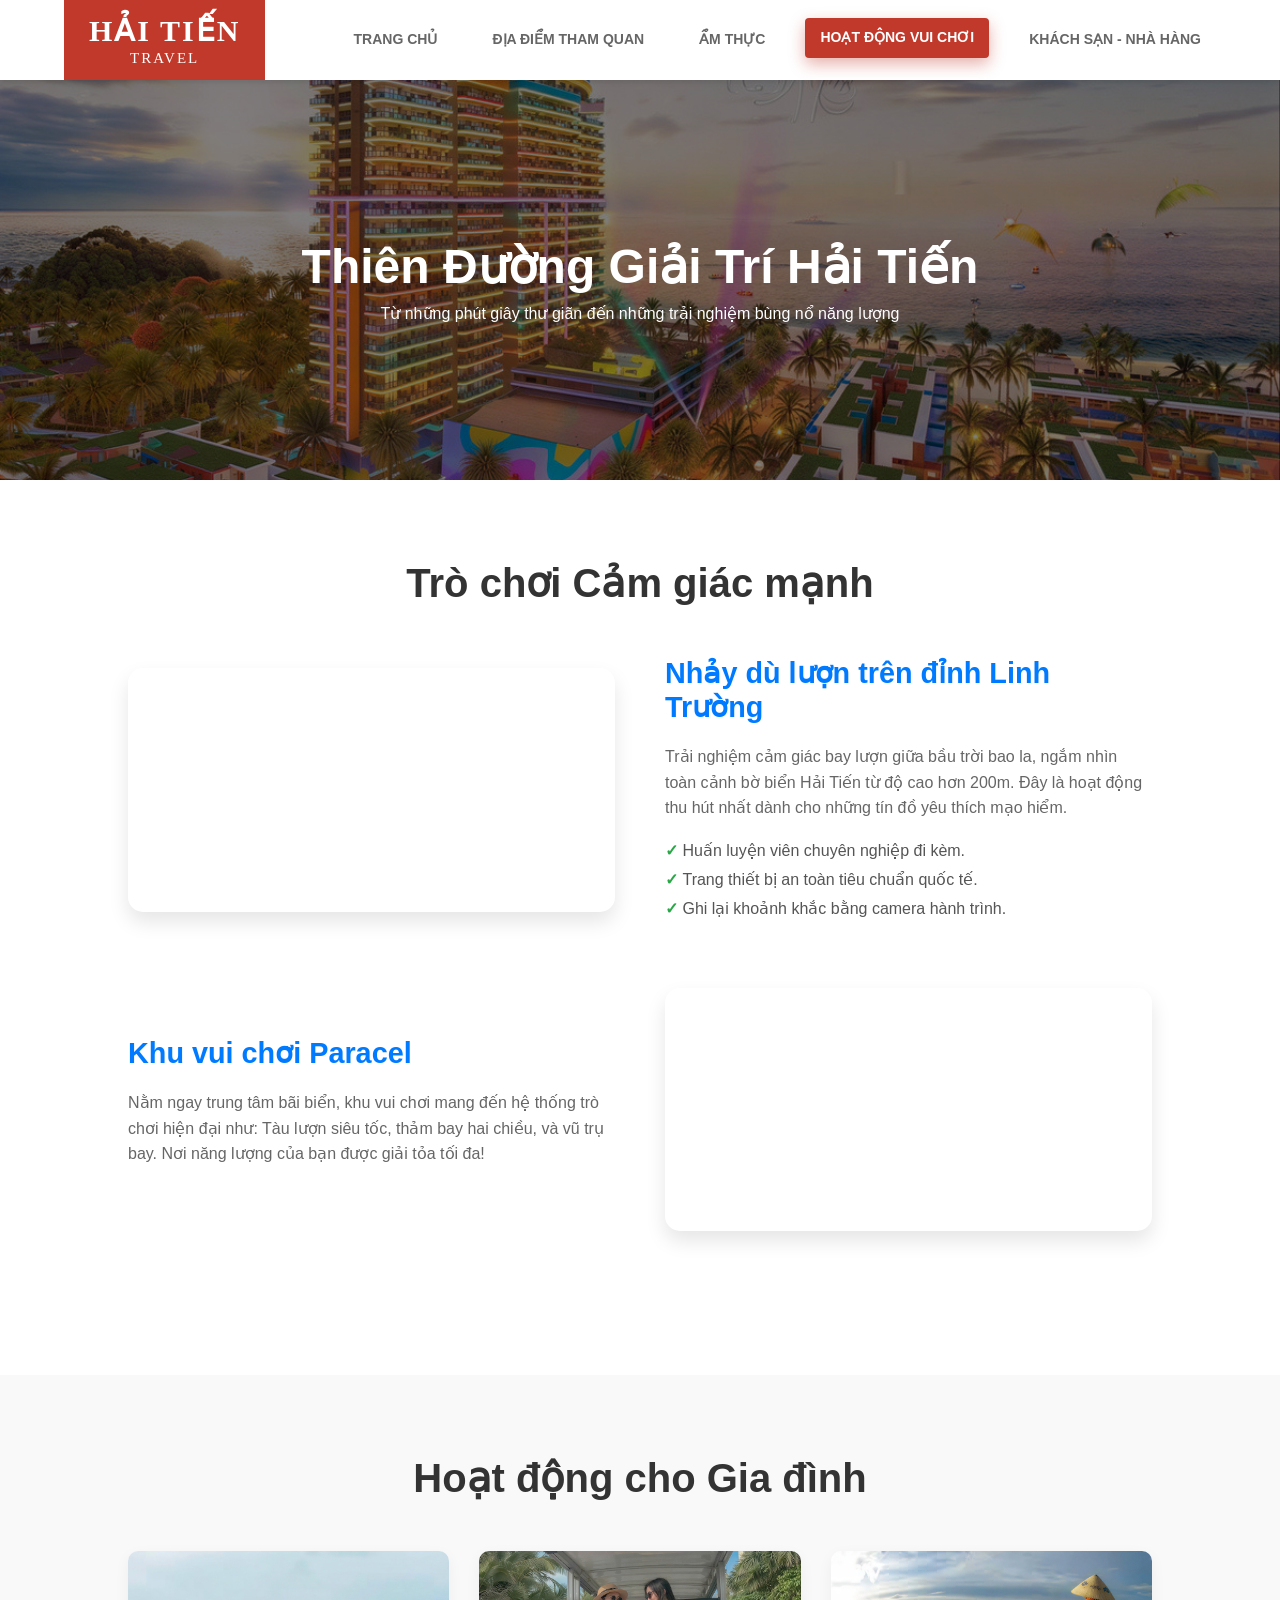
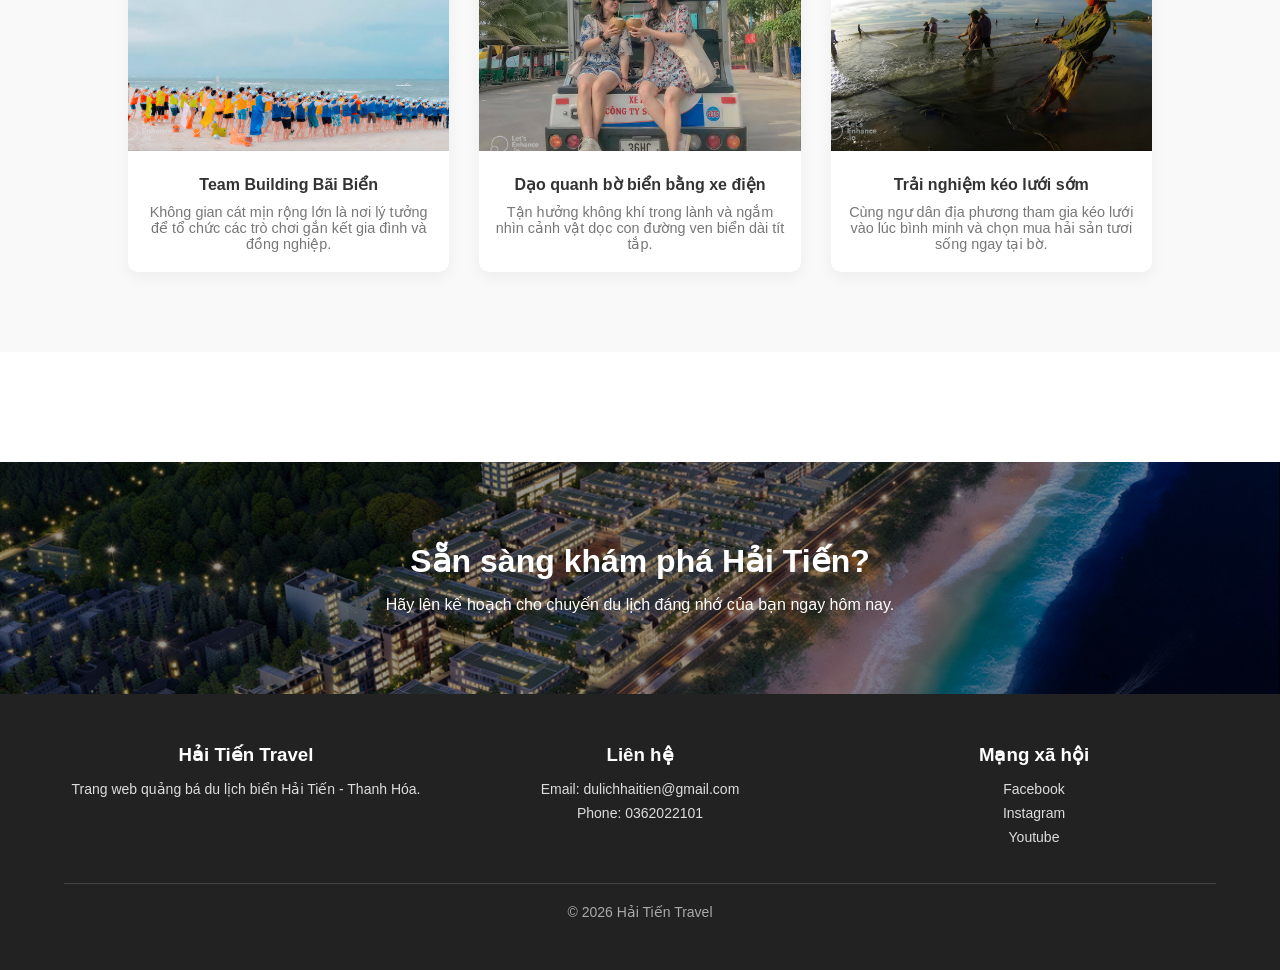
<file: html/hdvuichs.html>
<!DOCTYPE html>
<html lang="vi">

<head>
    <meta charset="UTF-8">
    <meta name="viewport" content="width=device-width, initial-scale=1.0">
    <title>Trải nghiệm Vui chơi - Hải Tiến Travel</title>
    <link rel="stylesheet" href="../css/common-style.css">
    <link rel="stylesheet" href="../css/style-hdvuichs.css">
    <link rel="stylesheet" href="https://cdnjs.cloudflare.com/ajax/libs/font-awesome/6.0.0/css/all.min.css">
    <link rel="stylesheet" href="../css/menu.css">
    <link rel="icon" type="image/x-icon" size="32x32" href="../img/logo.png">
</head>

<body>

    <header>
        <a class="logo">
            <strong>Hải Tiến</strong>
            <span>Travel</span>
        </a>

        <input type="checkbox" id="menu-checkbox" class="menu-checkbox">
        <label for="menu-checkbox" class="menu-toggle">
            &#9776;
        </label>

        <div class="nav-container">
            <ul class="nav-links">
                <li><a href="../index.htm">Trang chủ</a></li>
                <li><a href="diadiem.htm">Địa điểm tham quan</a></li>
                <li><a href="amthuc.html">Ẩm thực</a></li>
                <li><a href="hdvuichs.html">Hoạt động vui chơi</a></li>
                <li><a href="book-khach-san.html">Khách sạn - Nhà hàng</a></li>
            </ul>
        </div>
    </header>
    <div id="page-content">
        <section class="sub-banner">
            <div class="banner-content">
                <h1>Thiên Đường Giải Trí Hải Tiến</h1>
                <p>Từ những phút giây thư giãn đến những trải nghiệm bùng nổ năng lượng</p>
            </div>
        </section>

        <section class="activities-detail">
            <div class="container">
                <h2 class="section-title">Trò chơi Cảm giác mạnh</h2>
                <div class="activity-row">
                    <div class="activity-img">
                        <video class="hover-video" autoplay muted loop playsinline>
                            <source src="../img/videoduluon.mp4" type="video/mp4">
                        </video>
                    </div>
                    <div class="activity-text">
                        <h3>Nhảy dù lượn trên đỉnh Linh Trường</h3>
                        <p>Trải nghiệm cảm giác bay lượn giữa bầu trời bao la, ngắm nhìn toàn cảnh bờ biển Hải Tiến từ
                            độ
                            cao hơn 200m. Đây là hoạt động thu hút nhất dành cho những tín đồ yêu thích mạo hiểm.</p>
                        <ul class="check-list">
                            <li>Huấn luyện viên chuyên nghiệp đi kèm.</li>
                            <li>Trang thiết bị an toàn tiêu chuẩn quốc tế.</li>
                            <li>Ghi lại khoảnh khắc bằng camera hành trình.</li>
                        </ul>
                    </div>
                </div>

                <div class="activity-row reverse">
                    <div class="activity-img">
                        <video class="hover-video" autoplay muted loop playsinline>
                            <source src="../img/khuvuichoiparacel.mp4" type="video/mp4">
                        </video>
                    </div>
                    <div class="activity-text">
                        <h3>Khu vui chơi Paracel</h3>
                        <p>Nằm ngay trung tâm bãi biển, khu vui chơi mang đến hệ thống trò chơi hiện đại như: Tàu lượn
                            siêu
                            tốc, thảm bay hai chiều, và vũ trụ bay. Nơi năng lượng của bạn được giải tỏa tối đa!</p>
                    </div>
                </div>
            </div>
        </section>

        <section class="activities-detail bg-light">
            <div class="container">
                <h2 class="section-title">Hoạt động cho Gia đình</h2>
                <div class="activity-grid-3">
                    <div class="activity-card-v2">
                        <img src="../img/anhteambulding.jpg" alt="Team Building">
                        <h4>Team Building Bãi Biển</h4>
                        <p>Không gian cát mịn rộng lớn là nơi lý tưởng để tổ chức các trò chơi gắn kết gia đình và đồng
                            nghiệp.</p>
                    </div>
                    <div class="activity-card-v2">
                        <img src="../img/didaobangxedien.jpg" alt="Xe điện">
                        <h4>Dạo quanh bờ biển bằng xe điện</h4>
                        <p>Tận hưởng không khí trong lành và ngắm nhìn cảnh vật dọc con đường ven biển dài tít tắp.</p>
                    </div>
                    <div class="activity-card-v2">
                        <img src="../img/hinhanhkeoluoi.jpg" alt="Chợ sớm">
                        <h4>Trải nghiệm kéo lưới sớm</h4>
                        <p>Cùng ngư dân địa phương tham gia kéo lưới vào lúc bình minh và chọn mua hải sản tươi sống
                            ngay
                            tại bờ.</p>
                    </div>
                </div>
            </div>
        </section>

        <!-- CTA -->
        <section class="cta">
            <h2>Sẵn sàng khám phá Hải Tiến?</h2>
            <p>Hãy lên kế hoạch cho chuyến du lịch đáng nhớ của bạn ngay hôm nay.</p>
        </section>

        <footer id="lien-he">
            <div class="footer-container">
                <div class="footer-col">
                    <h3>Hải Tiến Travel</h3>
                    <p>Trang web quảng bá du lịch biển Hải Tiến - Thanh Hóa.</p>
                </div>
                <div class="footer-col">
                    <h3>Liên hệ</h3>
                    <p>Email: dulichhaitien@gmail.com</p>
                    <p>Phone: 0362022101</p>
                </div>
               <div class="footer-col">
                    <h3>Mạng xã hội</h3>
                    <p><a href="https://www.facebook.com/share/g/18fXsVk7Mk/" target="_blank">Facebook</a></p>
                    <p><a href="https://www.facebook.com/share/g/18fXsVk7Mk/" target="_blank">Instagram</a></p>
                    <p><a href="https://www.facebook.com/share/g/18fXsVk7Mk/" target="_blank">Youtube</a></p>
                </div>
            </div>
            <p class="copyright">© 2026 Hải Tiến Travel</p>
        </footer>
    </div>
    <script src="../js/hdvuichoi.js"></script>

</body>

</html>
</file>
<file: css/style.css>
/* =========================================
   1. CÀI ĐẶT CƠ BẢN (RESET)
   ========================================= */
* {
    margin: 0;
    padding: 0;
    box-sizing: border-box;
    font-family: 'Segoe UI', Tahoma, Geneva, Verdana, sans-serif;
}

body {
    background-color: #fff;
    color: #333;
    padding-top: 80px;
}





/* =========================================
   4. PHẦN HIỂN THỊ BANNER & NỘI DUNG DƯỚI
   ========================================= */
.hero-banner {
    width: 100%;
    height: 70vh;
    position: relative;
    overflow: hidden;
}

.slide {
    width: 100%;
    height: 100%;
    object-fit: cover;
    position: absolute;
    opacity: 0;
    transition: opacity 1s ease;
    object-position: center 90%;
}

.slide.active {
    opacity: 1;
}

.intro-section {
    padding: 60px 20px;
    text-align: center;
    max-width: 900px;
    margin: 0 auto;
}

.intro-section h1 {
    color: #c89c3a;
    font-size: 32px;
    text-transform: uppercase;
    margin-bottom: 20px;
    letter-spacing: 1.5px;
}

.intro-section p.subtitle {
    font-size: 18px;
    color: #555;
    margin-bottom: 15px;
    font-weight: 500;
}

.intro-section p.description {
    text-align: justify;
    font-size: 15px;
    color: #666;
    line-height: 1.8;
}

/* DESTINATIONS */
.destinations {
    padding: 70px 5%;
    text-align: center;
    background: #f8f8f8;
}

.destinations h2 {
    font-size: 28px;
    margin-bottom: 40px;
    color: #333;
}

.destination-grid {
    display: grid;
    grid-template-columns: repeat(auto-fit, minmax(250px, 1fr));
    gap: 25px;
}

.destination-card {
    background: white;
    border-radius: 10px;
    overflow: hidden;
    box-shadow: 0 4px 10px rgba(0, 0, 0, 0.1);
    transition: transform 0.3s;
}

.destination-card:hover {
    transform: translateY(-8px);
}

.destination-card img {
    width: 100%;
    height: 200px;
    object-fit: cover;
}

.destination-info {
    padding: 15px;
}

.destination-info h3 {
    margin-bottom: 10px;
    color: #c0392b;
}

/* ACTIVITIES */
.activities {
    padding: 70px 5%;
    text-align: center;
    background: #f8f8f8;
}

.activities h2 {
    font-size: 28px;
    margin-bottom: 40px;
}

.activity-grid {
    display: grid;
    grid-template-columns: repeat(auto-fit, minmax(200px, 1fr));
    gap: 25px;
}

.activity-item {
    background: white;
    border-radius: 12px;
    overflow: hidden;
    box-shadow: 0 4px 12px rgba(0, 0, 0, 0.1);
    transition: all 0.35s ease;
}

.activity-item img {
    width: 100%;
    height: 180px;
    object-fit: cover;
    transition: transform 0.5s ease;
}

.activity-item h3 {
    margin: 15px 0;
    font-size: 18px;
    transition: color 0.3s;
}

.activity-item:hover {
    transform: translateY(-8px);
    box-shadow: 0 12px 25px rgba(0, 0, 0, 0.2);
}

.activity-item:hover img {
    transform: scale(1.1);
}

.activity-item:hover h3 {
    color: #e74c3c;
}

/* GALLERY */
.gallery {
    padding: 70px 5%;
    background: #f8f8f8;
    text-align: center;
    margin-bottom: 120px;
}

.gallery h2 {
    margin-bottom: 15px;
    font-size: 28px;
}

.gallery-desc {
    max-width: 700px;
    margin: 0 auto 40px;
    color: #666;
    font-size: 16px;
    line-height: 1.6;
}

.gallery-grid {
    display: grid;
    grid-template-columns: repeat(5, 1fr);
    gap: 20px;
    margin-top: 40px;
}

.gallery-grid img {
    width: 100%;
    height: 220px;
    object-fit: cover;
    border-radius: 12px;
    transition: transform 0.3s;
    box-shadow: 0 8px 20px rgba(0, 0, 0, 0.15);
}

.gallery-grid img:hover {
    transform: scale(1.05);
}

.gallery-history {
    margin-top: 50px;
    padding: 32px;
    background: #ffffff;
    border-radius: 24px;
    box-shadow: 0 20px 50px rgba(0, 0, 0, 0.08);
    text-align: left;
    max-width: 1080px;
    margin-left: auto;
    margin-right: auto;
}

.gallery-history h3 {
    font-family: "Segoe UI", "Roboto", "Helvetica Neue", Arial, sans-serif;
    font-size: 30px;
    font-weight: 700;
    margin: 0 auto 18px;
    color: #1f1f1f;
    text-align: center;
    letter-spacing: 0;
    text-transform: none;
    line-height: 1.2;
    display: block;
    max-width: 860px;
    white-space: normal;
    word-break: keep-all;
    overflow-wrap: normal;
    padding-bottom: 10px;
    border-bottom: 4px solid rgba(200, 156, 58, 0.35);
}

.gallery-history h3 .no-break {
    white-space: nowrap;
}

.history-intro {
    max-width: 760px;
    margin: 0 auto 28px;
    color: #555;
    font-size: 16px;
    line-height: 1.8;
    text-align: center;
}

.history-grid {
    display: grid;
    grid-template-columns: repeat(2, minmax(260px, 1fr));
    gap: 24px;
}

.history-card {
    background: linear-gradient(180deg, #ffffff 0%, #fcfcfc 100%);
    border-radius: 22px;
    padding: 26px;
    border: 1px solid #f0f0f0;
    min-height: 220px;
    box-shadow: 0 18px 40px rgba(0, 0, 0, 0.06);
}

.history-card-header {
    display: flex;
    align-items: center;
    gap: 14px;
    margin-bottom: 16px;
    font-weight: 700;
    color: #2c2c2c;
    font-size: 1.04rem;
}

.history-card-header span {
    display: inline-flex;
    width: 40px;
    height: 40px;
    align-items: center;
    justify-content: center;
    border-radius: 50%;
    background: #fde4c8;
    color: #c47229;
    font-weight: 800;
    box-shadow: 0 12px 24px rgba(196, 114, 41, 0.18);
}

.history-card p,
.history-card ul {
    margin: 0;
    color: #555;
    line-height: 1.8;
    font-size: 0.96rem;
}

.history-card-featured {
    grid-column: span 2;
    background: #fff8f0;
    border-color: #f4dcc7;
}

.history-card-featured ul {
    padding-left: 20px;
}

.history-card-featured li {
    margin-bottom: 12px;
    position: relative;
    padding-left: 24px;
}

.history-card-featured li::before {
    content: '•';
    position: absolute;
    left: 0;
    top: 0;
    color: #c47229;
    font-size: 1.2rem;
    line-height: 1;
}

@media (max-width: 860px) {
    .history-grid {
        grid-template-columns: 1fr;
    }
}

/* CTA */
.cta {
    width: 100vw;
    margin-left: calc(-50vw + 50%);
    padding: 80px 20px;
    text-align: center;
    margin-top: 110px;
    background: linear-gradient(rgba(0, 0, 0, 0.4), rgba(0, 0, 0, 0.4)),
        url('../img/anh1.jpg') center/cover no-repeat;
    color: white;
}

.cta h2 {
    font-size: 32px;
    margin-bottom: 15px;
}

.cta button {
    margin-top: 20px;
    padding: 12px 25px;
    border: none;
    background: #c0392b;
    color: white;
    font-size: 16px;
    cursor: pointer;
    border-radius: 5px;
    transition: 0.3s;
}

.cta button:hover {
    background: #e74c3c;
    transform: scale(1.05);
}

/* FOOTER */
footer {
    width: 100vw;
    margin-left: calc(-50vw + 50%);
    background: #222;
    color: #ddd;
    padding: 50px 5%;
}

.footer-container {
    display: grid;
    grid-template-columns: repeat(auto-fit, minmax(200px, 1fr));
    gap: 30px;
    margin-bottom: 30px;
}

.footer-col {
    text-align: center;
}

.footer-col h3 {
    margin-bottom: 15px;
    color: white;
}

.footer-col p {
    margin-bottom: 8px;
    font-size: 14px;
}

.footer-col p a {
    color: inherit;
    text-decoration: none;
    font-family: inherit;
}

.footer-col p a:hover {
    color: #fff;
    text-decoration: none;
}

.copyright {
    text-align: center;
    font-size: 14px;
    color: #aaa;
    border-top: 1px solid #444;
    padding-top: 20px;
}

/* =========================================
   5. ANIMATIONS & TRANSITIONS
   ========================================= */

.intro-section {
    animation: fadeIn 0.8s ease-out;
}

/* =========================================
   6. SMOOTH SCROLL & PADDING FIX
   ========================================= */
html {
    scroll-behavior: smooth;
    scroll-padding-top: 80px;
}

html,
body {
    height: 100%;
}

/* ===== CHỈ ANIMATE NỘI DUNG ===== */
#page-content {
    opacity: 1;
    transform: translateY(0);
    transition: all 0.4s ease;
}

#page-content.fade-out {
    opacity: 0;
    transform: translateY(20px);
}

/* Hiệu ứng vào trang */
#page-content.fade-in {
    opacity: 1;
    transform: translateY(0);
}
</file>
<file: css/menu.css>
/* =========================================
   MENU CHUNG CHO TẤT CẢ CÁC TRANG
   ========================================= */

header {
    display: flex;
    justify-content: space-between;
    align-items: center;
    padding: 0 5%;
    background-color: #fff;
    box-shadow: 0 2px 5px rgba(0, 0, 0, 0.1);
    position: fixed;
    top: 0;
    left: 0;
    width: 100%;
    height: 80px;
    z-index: 1000;
}

.logo {
    background-color: #c0392b;
    color: white;
    padding: 0 25px;
    text-align: center;
    text-decoration: none;
    height: 100%;
    display: flex;
    flex-direction: column;
    justify-content: center;
}

.logo strong {
    font-family: 'Times New Roman', Times, serif;
    font-size: 30px;
    text-transform: uppercase;
    font-weight: 800;
    letter-spacing: 2px;
}

.logo span {
    font-family: Georgia, 'Times New Roman', Times, serif;
    font-size: 15px;
    text-transform: uppercase;
    margin-top: 2px;
    letter-spacing: 2px;
}

.menu-checkbox {
    display: none;
}

.menu-toggle {
    display: none;
    font-size: 30px;
    cursor: pointer;
    color: #555;
    transition: color 0.3s ease, background-color 0.3s ease, transform 0.3s ease;
    padding: 8px;
    border-radius: 8px;
}

.menu-toggle:hover {
    color: #c0392b;
    background-color: rgba(192, 57, 43, 0.08);
    transform: scale(1.05);
}

.menu-checkbox:checked+.menu-toggle {
    color: #c0392b;
    background-color: rgba(192, 57, 43, 0.12);
}

.menu-checkbox:checked+.menu-toggle:hover {
    background-color: rgba(192, 57, 43, 0.18);
}

.nav-container {
    display: flex;
    align-items: center;
    gap: 30px;
}

.nav-links {
    display: flex;
    list-style: none;
    gap: 25px;
}

.nav-links a {
    text-decoration: none;
    color: #666;
    font-size: 14px;
    font-weight: 700;
    text-transform: uppercase;
    padding: 10px 15px;
    border-radius: 4px;
    position: relative;
    transition: all 0.35s cubic-bezier(0.34, 1.56, 0.64, 1);
    display: inline-block;
    line-height: 1.4;
}

.nav-links a::after {
    content: '';
    position: absolute;
    bottom: -2px;
    left: 0;
    width: 0;
    height: 2px;
    background-color: #c0392b;
    transition: width 0.3s ease;
    border-radius: 1px;
}

.nav-links a:hover {
    color: #c0392b;
    transform: translateY(-2px);
}

.nav-links a:hover::after {
    width: 100%;
}

.nav-links a.active {
    color: #fff;
    background-color: #c0392b;
    box-shadow: 0 6px 16px rgba(192, 57, 43, 0.4);
    transform: translateY(-2px);
}

.nav-links a.active::after {
    display: none;
}

@media screen and (max-width: 900px) {
    .menu-toggle {
        display: block;
    }

    .nav-container {
        position: absolute;
        top: 80px;
        left: 0;
        width: 100%;
        background-color: #fff;
        flex-direction: column;
        align-items: flex-start;
        padding: 20px 5%;
        box-shadow: 0 4px 6px rgba(0, 0, 0, 0.1);
        display: none;
    }

    .menu-checkbox:checked~.nav-container {
        display: flex;
    }

    .nav-links {
        flex-direction: column;
        width: 100%;
        gap: 0;
    }

    .nav-links li {
        width: 100%;
    }

    .nav-links a {
        position: relative;
        display: block;
        width: 100%;
        padding: 20px 0;
        border-bottom: 1px solid #f0f0f0;
        transition: all 0.35s cubic-bezier(0.34, 1.56, 0.64, 1);
    }

    .nav-links a::after {
        content: "";
        position: absolute;
        left: 0;
        right: 0;
        bottom: 0;
        height: 2px;
        background-color: #c0392b;
        transform: scaleX(0);
        transform-origin: left;
        transition: transform 0.25s ease;
    }

    .nav-links a:hover {
        color: #c0392b;
        transform: translateY(-2px);
    }

    .nav-links a:hover::after {
        transform: scaleX(1);
    }

    .nav-links a.active {
        background-color: #c0392b;
        color: #fff;
        border-left: 4px solid #a02f20;
    }

    .nav-links a.active::after {
        display: none;
    }
}
</file>
<file: css/common-style.css>
/* =========================================
   COMMON STYLES - ĐƯỢC SỬ DỤNG BỞi TẤT CẢ CÁC TRANG
   ========================================= */

/* =========================================
   1. CÀI ĐẶT CƠ BẢN (RESET)
   ========================================= */
* {
    margin: 0;
    padding: 0;
    box-sizing: border-box;
    font-family: 'Segoe UI', Tahoma, Geneva, Verdana, sans-serif;
}

body {
    padding-top: 80px;
    background-color: #fff;
    color: #333;
    font-family: 'Segoe UI', Tahoma, Geneva, Verdana, sans-serif;
}


/* =========================================
   4. FOOTER
   ========================================= */
footer {
    width: 100vw;
    margin-left: calc(-50vw + 50%);
    background: #222;
    color: #ddd;
    padding: 50px 5%;
}

.footer-container {
    display: grid;
    grid-template-columns: repeat(auto-fit, minmax(200px, 1fr));
    gap: 30px;
    margin-bottom: 30px;
}

.footer-col {
    text-align: center;
}

.footer-col h3 {
    margin-bottom: 15px;
    color: white;
}

.footer-col p {
    margin-bottom: 8px;
    font-size: 14px;
}

.footer-col p a {
    color: #ddd;
    text-decoration: none;
    transition: color 0.3s ease, text-shadow 0.3s ease;
}

.footer-col p a:hover {
    color: #fff;
    text-shadow: 0 0 8px rgba(255, 255, 255, 0.5);
}

.copyright {
    text-align: center;
    font-size: 14px;
    color: #aaa;
    border-top: 1px solid #444;
    padding-top: 20px;
}

/* =========================================
   5. SMOOTH SCROLL & PADDING FIX
   ========================================= */
html {
    scroll-behavior: smooth;
    scroll-padding-top: 80px;
}

html,
body {
    height: 100%;
}
</file>
<file: css/amthuccss.css>
/* =========================================
   PAGE-SPECIFIC STYLES FOR AMTHUC
   ========================================= */
:root {
    --bg-color: #ffffff;
    --text-color: #333333;
    --card-bg: #f8f8f8;
    --primary-color: #c0392b;
    /* Màu đỏ giống logo chính */
    --border-color: #dddddd;
    --price-color: #d35400;
}

body.dark-mode {
    --bg-color: #121212;
    --text-color: #f1f1f1;
    --card-bg: #1e1e1e;
    --border-color: #333333;
    --price-color: #f39c12;
}


* {
    transition: background-color 0.3s, color 0.3s, border-color 0.3s;
}

body {
    background-color: var(--bg-color);
    color: var(--text-color);
}

/* =========================================
   1. SECTION CHUNG & LƯỚI MÓN ĂN
   ========================================= */
.section-title {
    text-align: center;
    font-size: 32px;
    color: var(--primary-color);
    margin-bottom: 10px;
}

.section-desc {
    text-align: center;
    color: var(--text-color);
    margin-bottom: 30px;
    font-size: 16px;
    opacity: 0.8;
}

section {
    padding: 60px 5%;
}

.filter-container {
    display: flex;
    justify-content: center;
    gap: 15px;
    margin-bottom: 40px;
    flex-wrap: wrap;
}

.filter-btn {
    padding: 10px 20px;
    background-color: transparent;
    border: 2px solid var(--primary-color);
    color: var(--text-color);
    cursor: pointer;
    border-radius: 25px;
    font-weight: bold;
}

.filter-btn.active,
.filter-btn:hover {
    background-color: var(--primary-color);
    color: white;
}

.food-grid {
    display: grid;
    grid-template-columns: repeat(3, minmax(280px, 1fr));
    gap: 25px;
    max-width: 1200px;
    margin: 0 auto;
}

.food-card {
    background-color: var(--card-bg);
    border-radius: 12px;
    overflow: hidden;
    box-shadow: 0 4px 15px rgba(0, 0, 0, 0.05);
    transition: transform 0.3s, opacity 0.4s ease-in-out;
    opacity: 1;
}

.food-card.fade-out {
    opacity: 0;
}

.food-card.fade-in {
    opacity: 1;
}

@media (max-width: 940px) {
    .food-grid {
        grid-template-columns: repeat(2, minmax(260px, 1fr));
    }
}

@media (max-width: 640px) {
    .food-grid {
        grid-template-columns: 1fr;
    }
}

.food-card:hover {
    transform: translateY(-8px);
}

.food-card img {
    width: 100%;
    height: 220px;
    object-fit: cover;
}

.card-content {
    padding: 20px;
}

.card-content h3 {
    margin-bottom: 10px;
    font-size: 20px;
}

.card-content p {
    font-size: 14px;
    margin-bottom: 15px;
    line-height: 1.5;
    opacity: 0.9;
}

.price-tag {
    display: inline-block;
    font-weight: bold;
    color: var(--price-color);
    background: rgba(230, 126, 34, 0.1);
    padding: 5px 10px;
    border-radius: 5px;
}

/* =========================================
   4. CÔNG CỤ ƯỚC TÍNH (ESTIMATOR)
   ========================================= */
.estimator-section {
    background-color: var(--card-bg);
}

.estimator-container {
    max-width: 1000px;
    margin: 0 auto;
}

.estimator-grid {
    display: grid;
    grid-template-columns: 1.5fr 1fr;
    gap: 40px;
    align-items: start;
    margin-top: 30px;
}

.selection-col {
    display: flex;
    flex-direction: column;
    gap: 15px;
}

.selection-col h3 {
    margin-bottom: 10px;
    color: var(--primary-color);
    border-bottom: 2px solid var(--border-color);
    padding-bottom: 10px;
}

.checkbox-item {
    display: flex;
    align-items: center;
    padding: 15px;
    background-color: var(--bg-color);
    border: 2px solid var(--border-color);
    border-radius: 10px;
    cursor: pointer;
    position: relative;
    transition: 0.2s;
}

.checkbox-item:hover {
    border-color: var(--primary-color);
}

.checkbox-item input {
    position: absolute;
    opacity: 0;
    cursor: pointer;
}

.checkmark {
    height: 24px;
    width: 24px;
    background-color: var(--card-bg);
    border: 2px solid var(--border-color);
    border-radius: 5px;
    margin-right: 15px;
    display: flex;
    justify-content: center;
    align-items: center;
}

.checkbox-item input:checked~.checkmark {
    background-color: var(--primary-color);
    border-color: var(--primary-color);
}

.checkbox-item input:checked~.checkmark::after {
    content: "✔";
    color: white;
    font-weight: bold;
    font-size: 14px;
}

.checkbox-item input:checked~.item-info strong {
    color: var(--primary-color);
}

.item-info {
    display: flex;
    flex-direction: column;
}

.item-info strong {
    font-size: 16px;
    transition: 0.2s;
}

.item-info span {
    font-size: 13px;
    color: var(--price-color);
    margin-top: 3px;
    font-weight: 500;
}

.result-col {
    position: sticky;
    top: 100px;
}

.people-input-group {
    margin-bottom: 25px;
}

.people-input-group label {
    display: block;
    font-weight: bold;
    margin-bottom: 10px;
    font-size: 16px;
}

.people-input-group input {
    width: 100%;
    padding: 15px;
    border: 2px solid var(--border-color);
    background-color: var(--bg-color);
    color: var(--text-color);
    border-radius: 10px;
    font-size: 18px;
    text-align: center;
    font-weight: bold;
    outline: none;
}

.people-input-group input:focus {
    border-color: var(--primary-color);
}

.price-board {
    background: linear-gradient(135deg, var(--primary-color), #d35400);
    color: white;
    padding: 30px;
    border-radius: 15px;
    text-align: center;
    box-shadow: 0 10px 20px rgba(211, 84, 0, 0.2);
    margin-top: 10px;
}

.price-board p {
    font-size: 16px;
    margin-bottom: 15px;
    opacity: 0.9;
}

.range-display {
    display: flex;
    flex-direction: column;
    gap: 5px;
    margin-bottom: 20px;
}

.range-display span {
    font-size: 32px;
    font-weight: 900;
}

.range-display .divider {
    font-size: 16px;
    font-weight: normal;
    opacity: 0.8;
}

.price-board .note {
    font-size: 12px;
    font-style: italic;
    opacity: 0.7;
    margin-top: 20px;
    margin-bottom: 0;
}

/* Responsive */
@media (max-width: 768px) {
    .estimator-grid {
        grid-template-columns: 1fr;
    }

    .result-col {
        position: static;
    }
}

.cta {
    width: 100vw;
    margin-left: calc(-50vw + 50%);
    padding: 80px 20px;
    text-align: center;
    margin-top: 110px;

    background:
        linear-gradient(rgba(0, 0, 0, 0.4), rgba(0, 0, 0, 0.4)),
        url('../img/anh1.jpg') center/cover no-repeat;

    color: white;
}

.cta h2 {
    font-size: 32px;
    margin-bottom: 15px;
}

.cta button {
    margin-top: 20px;
    padding: 12px 25px;
    border: none;
    background: #c0392b;
    color: white;
    font-size: 16px;
    cursor: pointer;
    border-radius: 5px;
    transition: 0.3s;
}

.cta button:hover {
    background: #e74c3c;
    transform: scale(1.05);
}


/* FOOTER */

footer {
    width: 100vw;
    margin-left: calc(-50vw + 50%);
    background: #222;
    color: #ddd;
    padding: 50px 5%;
}

.footer-container {
    display: grid;
    grid-template-columns: repeat(auto-fit, minmax(200px, 1fr));
    gap: 30px;
    margin-bottom: 30px;
}

.footer-col h3 {
    margin-bottom: 15px;
    color: white;
}

.footer-col {
    text-align: center;
}

.copyright {
    text-align: center;
    font-size: 14px;
    color: #aaa;
}

/* ===== CHỈ ANIMATE NỘI DUNG ===== */
#page-content {
    opacity: 1;
    transform: translateY(0);
    transition: all 0.4s ease;
}

#page-content.fade-out {
    opacity: 0;
    transform: translateY(20px);
}

/* Hiệu ứng vào trang */
#page-content.fade-in {
    opacity: 1;
    transform: translateY(0);
}


/* ===== COLLAPSIBLE ESTIMATOR SECTIONS ===== */
details.estimator-category {
    border: 2px solid var(--border-color);
    border-radius: 10px;
    background-color: var(--card-bg);
    margin-bottom: 15px;
    overflow: hidden;
    transition: all 0.3s ease;
}

details.estimator-category:hover {
    border-color: var(--primary-color);
    box-shadow: 0 4px 12px rgba(230, 126, 34, 0.1);
}

details.estimator-category summary {
    background-color: var(--primary-color);
    color: white;
    padding: 15px 20px;
    cursor: pointer;
    font-weight: bold;
    font-size: 16px;
    display: flex;
    align-items: center;
    justify-content: space-between;
    list-style: none;
    transition: all 0.3s ease;
}

details.estimator-category summary:hover {
    background-color: #d35400;
}

details.estimator-category summary::after {
    content: "▼";
    font-size: 14px;
    transition: transform 0.3s ease;
}

/* ===== SUB-BANNER ===== */
.sub-banner {
    height: 400px;
    background: linear-gradient(rgba(0, 0, 0, 0.5), rgba(0, 0, 0, 0.5)),
        url('../img/banneramthuc.jpg');
    background-size: cover;
    background-position: center;
    display: flex;
    align-items: center;
    justify-content: center;
    text-align: center;
    color: white;
}

.sub-banner h1 {
    font-size: 3rem;
    margin-bottom: 10px;
}

details.estimator-category[open] summary::after {
    transform: rotate(180deg);
}

details.estimator-category .category-content {
    padding: 20px;
    background-color: var(--bg-color);
    border-top: 1px solid var(--border-color);
}

details.estimator-category .checkbox-item {
    margin-bottom: 10px;
}

details.estimator-category .checkbox-item:last-child {
    margin-bottom: 0;
}

/* ===== CALCULATE BUTTON STYLES ===== */
.calculate-btn {
    display: block;
    width: auto;
    min-width: 200px;
    padding: 12px 28px;
    margin: 20px auto 35px;
    border: none;
    background: linear-gradient(135deg, var(--primary-color), #d35400);
    color: white;
    font-size: 16px;
    font-weight: bold;
    border-radius: 8px;
    cursor: pointer;
    transition: all 0.3s ease;
    box-shadow: 0 4px 15px rgba(230, 126, 34, 0.3);
    text-transform: uppercase;
    letter-spacing: 0.5px;
}

.calculate-btn:hover {
    background: linear-gradient(135deg, #d35400, #b8460a);
    box-shadow: 0 6px 20px rgba(230, 126, 34, 0.4);
    transform: translateY(-2px);
}

.calculate-btn:active {
    transform: translateY(0);
    box-shadow: 0 2px 8px rgba(230, 126, 34, 0.3);
}
</file>
<file: css/diadiem.css>
/* =========================================
   1. CÀI ĐẶT CƠ BẢN (RESET)
   ========================================= */
* {
    margin: 0;
    padding: 0;
    box-sizing: border-box;
    font-family: 'Segoe UI Variable', 'Segoe UI', 'Roboto', 'Helvetica Neue', Arial, sans-serif;
}

/* HERO */
.hero {
    height: 70vh;
    background: url("../img/diadiem1.jpg") center/cover no-repeat;
    display: flex;
    align-items: center;
    justify-content: center;
    position: relative;
    overflow: hidden;
}

.hero::before {
    content: '';
    position: absolute;
    top: 0;
    left: 0;
    right: 0;
    bottom: 0;
    background: rgba(0, 0, 0, 0.35);
}

.hero-content {
    position: relative;
    z-index: 1;
    text-align: center;
    color: white;
    text-shadow: 2px 2px 6px rgba(0, 0, 0, 0.7);
}

.hero-label {
    display: block;
    font-family: 'Caveat', cursive;
    color: #6fe9ff;
    font-size: clamp(4rem, 4.5vw, 160rem);
    letter-spacing: 0.12em;
    margin-bottom: 0.4rem;
}

.hero-content h1 {
    font-family: 'Permanent Marker', cursive;
    font-size: clamp(5rem, 7vw, 9rem);
    line-height: 0.8;
    margin: 0;
    text-transform: uppercase;
    letter-spacing: 0.06em;
}

/* ===== INTRO SECTION (NHẤT QUÁN VỚI INDEX) ===== */
.intro-section {
    padding: 80px 5%;
    background: linear-gradient(135deg, #667eea 0%, #764ba2 100%);
    color: white;
    text-align: center;
}

.intro-section h1 {
    font-size: 42px;
    font-weight: 700;
    margin-bottom: 15px;
    line-height: 1.2;
}

.intro-section .subtitle {
    font-size: 22px;
    font-weight: 300;
    margin-bottom: 25px;
    opacity: 0.95;
}

.intro-section .description {
    font-size: 16px;
    line-height: 1.8;
    max-width: 800px;
    margin: 0 auto;
    opacity: 0.9;
}

/* ===== HIGHLIGHTS SECTION (CARD GRID - NHẤT QUÁN VỚI INDEX) ===== */
.highlights-section {
    padding: 80px 5%;
    background: #f8f9fa;
}

.highlights-grid {
    display: grid;
    grid-template-columns: repeat(auto-fit, minmax(320px, 1fr));
    gap: 30px;
    max-width: 1400px;
    margin: 0 auto;
}

.highlight-card {
    background: white;
    border-radius: 12px;
    overflow: hidden;
    box-shadow: 0 5px 20px rgba(0, 0, 0, 0.1);
    transition: box-shadow 0.3s ease, transform 0.3s ease;
    cursor: default;
    will-change: transform;
}

.highlight-card:hover {
    transform: translateY(-10px);
    box-shadow: 0 15px 40px rgba(0, 0, 0, 0.2);
}

.card-image {
    position: relative;
    width: 100%;
    height: 250px;
    overflow: hidden;
}

.card-image img {
    width: 100%;
    height: 100%;
    object-fit: cover;
    transition: transform 0.4s ease;
}

.highlight-card:hover .card-image img {
    transform: scale(1.1);
}

.card-badge {
    position: absolute;
    top: 15px;
    right: 15px;
    background: #c0392b;
    color: white;
    padding: 6px 12px;
    border-radius: 20px;
    font-size: 12px;
    font-weight: 600;
    text-transform: uppercase;
}

.card-content {
    padding: 25px;
}

.card-content h3 {
    font-size: 20px;
    color: #2c3e50;
    margin-bottom: 12px;
    font-weight: 700;
}

.card-content p {
    font-size: 14px;
    color: #666;
    line-height: 1.6;
}

/* ===== EXPLORATION SECTION (INTERACTIVE) ===== */
.exploration-section {
    padding: 80px 5%;
    background: linear-gradient(135deg, #f5f7fa 0%, #c3cfe2 100%);
}

.exploration-container {
    max-width: 1200px;
    margin: 0 auto;
    display: flex;
    flex-direction: column;
    gap: 60px;
}

.exploration-card {
    display: grid;
    grid-template-columns: 1fr 1fr;
    gap: 40px;
    align-items: center;
    background: white;
    border-radius: 15px;
    overflow: hidden;
    box-shadow: 0 10px 30px rgba(0, 0, 0, 0.1);
    transition: box-shadow 0.4s ease, transform 0.4s ease;
    will-change: transform;
}

.exploration-card:hover {
    box-shadow: 0 20px 50px rgba(0, 0, 0, 0.15);
    transform: translateY(-5px);
}

.exploration-card:nth-child(even) {
    grid-template-columns: 1fr 1fr;
}

.exp-card-left {
    width: 100%;
    height: 100%;
    min-height: 300px;
    overflow: hidden;
}

.exp-card-left img {
    width: 100%;
    height: 100%;
    object-fit: cover;
    transition: transform 0.4s ease;
}

.exploration-card:hover .exp-card-left img {
    transform: scale(1.05);
}

.exp-card-right {
    padding: 40px;
    display: flex;
    flex-direction: column;
    justify-content: center;
}

.exp-badge {
    display: inline-block;
    background: linear-gradient(135deg, #667eea, #764ba2);
    color: white;
    padding: 6px 15px;
    border-radius: 20px;
    font-size: 12px;
    font-weight: 600;
    text-transform: uppercase;
    width: fit-content;
    margin-bottom: 15px;
}

.exp-card-right h3 {
    font-size: 28px;
    color: #2c3e50;
    margin-bottom: 15px;
    font-weight: 700;
}

.exp-card-right p {
    font-size: 15px;
    color: #555;
    line-height: 1.8;
    margin-bottom: 20px;
}

.exp-info {
    display: flex;
    flex-direction: column;
    gap: 12px;
    margin-top: 20px;
    padding-top: 20px;
    border-top: 2px solid #eee;
}

.exp-info span {
    font-size: 14px;
    color: #666;
    display: flex;
    align-items: center;
    gap: 10px;
}

/* ===== GALLERY SECTION (CẬP NHẬT) ===== */
.gallery-section {
    padding: 80px 5%;
    background: linear-gradient(135deg, #f5f7fa 0%, #c3cfe2 100%);
}

.section-title {
    text-align: center;
    font-size: 32px;
    margin-bottom: 10px;
    color: #c0392b;
    font-weight: 700;
}

.section-subtitle {
    text-align: center;
    font-size: 18px;
    color: #666;
    margin-bottom: 50px;
    font-style: italic;
}

.gallery-grid {
    display: grid;
    grid-template-columns: repeat(auto-fit, minmax(280px, 1fr));
    gap: 25px;
    max-width: 1400px;
    margin: 0 auto;
}

.gallery-card {
    position: relative;
    border-radius: 12px;
    overflow: hidden;
    cursor: default;
    box-shadow: 0 5px 15px rgba(0, 0, 0, 0.1);
    transition: all 0.3s ease;
    height: 250px;
}

.gallery-card:hover {
    transform: translateY(-8px);
    box-shadow: 0 15px 35px rgba(0, 0, 0, 0.2);
}

.gallery-card img {
    width: 100%;
    height: 100%;
    object-fit: cover;
    transition: transform 0.4s ease;
}

.gallery-card:hover img {
    transform: scale(1.1);
}

.card-overlay {
    position: absolute;
    bottom: 0;
    left: 0;
    right: 0;
    background: linear-gradient(to top, rgba(0, 0, 0, 0.9), transparent);
    padding: 30px 20px 20px;
    transform: translateY(30px);
    transition: transform 0.3s ease;
}

.gallery-card:hover .card-overlay {
    transform: translateY(0);
}

.card-overlay h3 {
    color: white;
    font-size: 18px;
    margin-bottom: 8px;
    font-weight: 600;
}

.card-overlay p {
    color: rgba(255, 255, 255, 0.9);
    font-size: 13px;
    line-height: 1.5;
}

/* Lightbox Modal */
.lightbox-modal {
    display: none;
    position: fixed;
    z-index: 10000;
    left: 0;
    top: 0;
    width: 100%;
    height: 100%;
    background-color: rgba(0, 0, 0, 0.9);
    animation: fadeIn 0.3s ease;
}

@keyframes fadeIn {
    from {
        opacity: 0;
    }

    to {
        opacity: 1;
    }
}

.lightbox-content {
    max-width: 80%;
    max-height: 80%;
    margin: auto;
    display: block;
    position: absolute;
    top: 50%;
    left: 50%;
    transform: translate(-50%, -50%);
    border-radius: 10px;
    box-shadow: 0 10px 40px rgba(0, 0, 0, 0.5);
}

.lightbox-caption {
    position: absolute;
    bottom: 20px;
    left: 50%;
    transform: translateX(-50%);
    color: white;
    text-align: center;
    background: rgba(0, 0, 0, 0.7);
    padding: 15px 20px;
    border-radius: 10px;
    max-width: 80%;
}

.lightbox-caption h3 {
    margin: 0 0 5px 0;
    font-size: 24px;
}

.lightbox-caption p {
    margin: 0;
    font-size: 16px;
    opacity: 0.9;
}

.lightbox-close {
    position: absolute;
    top: 20px;
    right: 30px;
    color: white;
    font-size: 40px;
    font-weight: bold;
    cursor: pointer;
    transition: color 0.3s ease;
}

.lightbox-close:hover {
    color: #c0392b;
}

.lightbox-prev,
.lightbox-next {
    position: absolute;
    top: 50%;
    transform: translateY(-50%);
    background: rgba(0, 0, 0, 0.5);
    color: white;
    border: none;
    padding: 15px;
    cursor: pointer;
    font-size: 24px;
    border-radius: 50%;
    transition: all 0.3s ease;
}

.lightbox-prev {
    left: 20px;
}

.lightbox-next {
    right: 20px;
}

.lightbox-prev:hover,
.lightbox-next:hover {
    background: #c0392b;
    transform: translateY(-50%) scale(1.1);
}

/* Responsive Design */
@media (max-width: 768px) {
    .intro-section {
        padding: 60px 20px;
    }

    .intro-section h1 {
        font-size: 32px;
    }

    .intro-section .subtitle {
        font-size: 18px;
    }

    .intro-section .description {
        font-size: 15px;
    }

    .highlights-grid {
        grid-template-columns: repeat(auto-fit, minmax(280px, 1fr));
        gap: 20px;
    }

    .exploration-card {
        grid-template-columns: 1fr;
        gap: 20px;
    }

    .exp-card-left {
        min-height: 250px;
    }

    .exp-card-right {
        padding: 30px 20px;
    }

    .exp-card-right h3 {
        font-size: 22px;
    }

    .gallery-grid {
        grid-template-columns: repeat(auto-fit, minmax(240px, 1fr));
        gap: 18px;
    }

    .gallery-card {
        height: 220px;
    }

    .card-overlay {
        padding: 20px 15px 15px;
    }

    .card-overlay h3 {
        font-size: 16px;
    }

    .card-overlay p {
        font-size: 12px;
    }

    .lightbox-content {
        max-width: 90%;
        max-height: 70%;
    }

    .lightbox-caption {
        bottom: 10px;
        padding: 10px 15px;
    }

    .lightbox-caption h3 {
        font-size: 20px;
    }

    .lightbox-caption p {
        font-size: 14px;
    }
}

@media (max-width: 480px) {
    .intro-section {
        padding: 50px 15px;
    }

    .intro-section h1 {
        font-size: 26px;
    }

    .intro-section .subtitle {
        font-size: 16px;
    }

    .intro-section .description {
        font-size: 14px;
        line-height: 1.6;
    }

    .highlights-grid {
        grid-template-columns: 1fr;
    }

    .exploration-container {
        gap: 40px;
    }

    .exp-card-right {
        padding: 25px 15px;
    }

    .section-title {
        font-size: 26px;
    }

    .section-subtitle {
        font-size: 16px;
        margin-bottom: 35px;
    }

    .gallery-grid {
        grid-template-columns: 1fr;
        gap: 15px;
    }

    .gallery-card {
        height: 200px;
    }
}

/* Hover Effects */
.gallery-card.hovered {
    box-shadow: 0 20px 40px rgba(0, 0, 0, 0.3);
}

/* Animation Classes */
.animate-in {
    /* Animation disabled to prevent scroll jank */
}

@keyframes slideUp {
    from {
        opacity: 0;
        transform: translateY(30px);
    }

    to {
        opacity: 1;
        transform: translateY(0);
    }
}

@keyframes fadeInUp {
    from {
        opacity: 0;
        transform: translateY(20px);
    }

    to {
        opacity: 1;
        transform: translateY(0);
    }
}

/* CTA */
.cta {
    padding: 100px 20px;
    text-align: center;
    color: #fff;
    background: linear-gradient(rgba(0, 0, 0, 0.4), rgba(0, 0, 0, 0.4)),
        url('../img/anh1.jpg') center/cover no-repeat;
}

/* FOOTER */

footer {
    width: 100vw;
    margin-left: calc(-50vw + 50%);
    background: #222;
    color: #ddd;
    padding: 50px 5%;
}

.footer-container {
    text-align: center;
    display: grid;
    grid-template-columns: repeat(auto-fit, minmax(200px, 1fr));
    gap: 30px;
    margin-bottom: 30px;
}

.footer-col {
    text-align: center;
}

.footer-col h3 {
    margin-bottom: 15px;
    color: white;
}

.copyright {
    text-align: center;
    font-size: 14px;
    color: #aaa;
}

/* ===== GALLERY SECTION (ĐƠN GIẢN) ===== */
.gallery-section {
    padding: 80px 5%;
    background: linear-gradient(135deg, #f5f7fa 0%, #c3cfe2 100%);
}

.section-title {
    text-align: center;
    font-size: 32px;
    margin-bottom: 10px;
    color: #c0392b;
    font-weight: 700;
}

.section-subtitle {
    text-align: center;
    font-size: 18px;
    color: #666;
    margin-bottom: 40px;
    font-style: italic;
}

/* Gallery Grid */
.gallery-grid {
    display: grid;
    grid-template-columns: repeat(auto-fit, minmax(280px, 1fr));
    gap: 20px;
}

.gallery-card {
    position: relative;
    border-radius: 15px;
    overflow: hidden;
    cursor: default;
    box-shadow: 0 5px 15px rgba(0, 0, 0, 0.1);
    will-change: transform;
    transition: box-shadow 0.3s ease;
}

.gallery-card:hover {
    transform: translateY(-5px) scale(1.02);
    box-shadow: 0 15px 35px rgba(0, 0, 0, 0.2);
    transition: transform 0.3s ease, box-shadow 0.3s ease;
}

.gallery-card.animate-in {
    animation: none;
}

.gallery-card img {
    width: 100%;
    height: 250px;
    object-fit: cover;
    transition: transform 0.5s ease;
}

.gallery-card:hover img {
    transform: scale(1.1);
}

.card-overlay {
    position: absolute;
    bottom: 0;
    left: 0;
    right: 0;
    background: linear-gradient(to top, rgba(0, 0, 0, 0.8), transparent);
    padding: 25px 20px 20px;
    transform: translateY(20px);
    transition: transform 0.3s ease;
}

.gallery-card:hover .card-overlay {
    transform: translateY(0);
}

.card-overlay h3 {
    color: white;
    font-size: 18px;
    margin-bottom: 8px;
    font-weight: 600;
}

.card-overlay p {
    color: rgba(255, 255, 255, 0.9);
    font-size: 14px;
    line-height: 1.5;
    margin: 0;
}

/* Lightbox Modal */
.lightbox-modal {
    display: none;
    position: fixed;
    z-index: 10000;
    left: 0;
    top: 0;
    width: 100%;
    height: 100%;
    background-color: rgba(0, 0, 0, 0.9);
    animation: fadeIn 0.3s ease;
}

@keyframes fadeIn {
    from {
        opacity: 0;
    }

    to {
        opacity: 1;
    }
}

.lightbox-content {
    max-width: 80%;
    max-height: 80%;
    margin: auto;
    display: block;
    position: absolute;
    top: 50%;
    left: 50%;
    transform: translate(-50%, -50%);
    border-radius: 10px;
    box-shadow: 0 10px 40px rgba(0, 0, 0, 0.5);
}

.lightbox-caption {
    position: absolute;
    bottom: 20px;
    left: 50%;
    transform: translateX(-50%);
    color: white;
    text-align: center;
    background: rgba(0, 0, 0, 0.7);
    padding: 15px 20px;
    border-radius: 10px;
    max-width: 80%;
}

.lightbox-caption h3 {
    margin: 0 0 5px 0;
    font-size: 24px;
}

.lightbox-caption p {
    margin: 0;
    font-size: 16px;
    opacity: 0.9;
}

.lightbox-close {
    position: absolute;
    top: 20px;
    right: 30px;
    color: white;
    font-size: 40px;
    font-weight: bold;
    cursor: pointer;
    transition: color 0.3s ease;
}

.lightbox-close:hover {
    color: #c0392b;
}



/* Mobile Menu Styles */
@media screen and (max-width: 900px) {
    .nav-links {
        flex-direction: column;
        width: 100%;
        gap: 0;
    }

    .nav-links li {
        width: 100%;
    }
}
</file>
<file: css/style-hdvuichs.css>
/* =========================================
   1. CÀI ĐẶT CƠ BẢN (RESET)
   ========================================= */
* {
    margin: 0;
    padding: 0;
    box-sizing: border-box;
    font-family: 'Segoe UI', Tahoma, Geneva, Verdana, sans-serif;
}




/* =========================================
   4. PHẦN HIỂN THỊ BANNER & NỘI DUNG DƯỚI
   ========================================= */
.hero-banner {
    width: 100%;
    height: 70vh;
    position: relative;
    overflow: hidden;
}

.slide {
    width: 100%;
    height: 100%;
    object-fit: cover;
    position: absolute;
    opacity: 0;
    transition: opacity 1s ease;
    object-position: center 90%;
}

.slide.active {
    opacity: 1;
}

.intro-section {
    padding: 60px 20px;
    text-align: center;
    max-width: 900px;
    margin: 0 auto;
}

.intro-section h1 {
    color: #c89c3a;
    /* Màu vàng đồng */
    font-size: 32px;
    text-transform: uppercase;
    margin-bottom: 20px;
    letter-spacing: 1.5px;
}

.intro-section p.subtitle {
    font-size: 18px;
    color: #555;
    margin-bottom: 15px;
    font-weight: 500;
}

.intro-section p.description {
    text-align: justify;
    font-size: 15px;
    color: #666;
    line-height: 1.8;
}

/* DESTINATIONS */

.destinations {
    padding: 70px 5%;
    text-align: center;
    background: #f8f8f8;
}

.destinations h2 {
    font-size: 28px;
    margin-bottom: 40px;
    color: #333;
}

.destination-grid {
    display: grid;
    grid-template-columns: repeat(auto-fit, minmax(250px, 1fr));
    gap: 25px;
}

.destination-card {
    background: white;
    border-radius: 10px;
    overflow: hidden;
    box-shadow: 0 4px 10px rgba(0, 0, 0, 0.1);
    transition: transform 0.3s;
}

.destination-card:hover {
    transform: translateY(-8px);
}

.destination-card img {
    width: 100%;
    height: 200px;
    object-fit: cover;
}

.destination-info {
    padding: 15px;
}

.destination-info h3 {
    margin-bottom: 10px;
    color: #c0392b;
}


/* Activities */

.activities {
    padding: 70px 5%;
    text-align: center;
    background: #f8f8f8;
}

.activities h2 {
    font-size: 28px;
    margin-bottom: 40px;
}

/* grid */

.activity-grid {
    display: grid;
    grid-template-columns: repeat(auto-fit, minmax(200px, 1fr));
    gap: 25px;
}

/* card */

.activity-item {
    background: white;
    border-radius: 12px;
    overflow: hidden;
    box-shadow: 0 4px 12px rgba(0, 0, 0, 0.1);
    transition: all 0.35s ease;
    cursor: pointer;
}

/* ảnh */

.activity-item img {
    width: 100%;
    height: 180px;
    object-fit: cover;
    transition: transform 0.5s ease;
}

/* tiêu đề */

.activity-item h3 {
    margin: 15px 0;
    font-size: 18px;
    transition: color 0.3s;
}

/* hover hiệu ứng */

.activity-item:hover {
    transform: translateY(-8px);
    box-shadow: 0 12px 25px rgba(0, 0, 0, 0.2);
}

.activity-item:hover img {
    transform: scale(1.1);
}

.activity-item:hover h3 {
    color: #e74c3c;
}


/* GALLERY */

.gallery {
    padding: 70px 5%;
    background: #f8f8f8;
    text-align: center;
    margin-bottom: 120px;
}

.gallery h2 {
    margin-bottom: 15px;
    font-size: 28px;
}

.gallery-desc {
    max-width: 700px;
    margin: 0 auto 40px;
    color: #666;
    font-size: 16px;
    line-height: 1.6;
}

.gallery-grid {
    display: grid;
    grid-template-columns: repeat(5, 1fr);
    gap: 20px;
    margin-top: 40px;
}

.gallery-grid img {
    width: 100%;
    height: 220px;
    object-fit: cover;
    border-radius: 12px;
    transition: transform 0.3s;
    box-shadow: 0 8px 20px rgba(0, 0, 0, 0.15);
}

.gallery-grid img:hover {
    transform: scale(1.05);
}


/* CTA */

/* CTA */

.cta {
    width: 100vw;
    margin-left: calc(-50vw + 50%);
    padding: 80px 20px;
    text-align: center;
    margin-top: 110px;

    background:
        linear-gradient(rgba(0, 0, 0, 0.4), rgba(0, 0, 0, 0.4)),
        url('../img/anh1.jpg') center/cover no-repeat;

    color: white;
}

.cta h2 {
    font-size: 32px;
    margin-bottom: 15px;
}

.cta button {
    margin-top: 20px;
    padding: 12px 25px;
    border: none;
    background: #c0392b;
    color: white;
    font-size: 16px;
    cursor: pointer;
    border-radius: 5px;
    transition: 0.3s;
}

.cta button:hover {
    background: #e74c3c;
    transform: scale(1.05);
}


/* FOOTER */

footer {
    width: 100vw;
    margin-left: calc(-50vw + 50%);
    background: #222;
    color: #ddd;
    padding: 50px 5%;
}

.footer-container {
    display: grid;
    grid-template-columns: repeat(auto-fit, minmax(200px, 1fr));
    gap: 30px;
    margin-bottom: 30px;
    text-align: center;
}

.footer-col {
    text-align: center;
}

.footer-col h3 {
    margin-bottom: 15px;
    color: white;
}

.copyright {
    text-align: center;
    font-size: 14px;
    color: #aaa;
}

/*hieu ung scroll*/
html {
    scroll-behavior: smooth;
    /* Tạo hiệu ứng cuộn trang từ từ, mượt mà */
    scroll-padding-top: 80px;
    /* BÙ TRỪ: Tránh việc nội dung bị cái thanh Header cố định che mất */
}


/* Bổ sung cho trang Trải nghiệm */
.sub-banner {
    height: 400px;
    background: linear-gradient(rgba(0, 0, 0, 0.5), rgba(0, 0, 0, 0.5)),
        url('../img/anhflamingovuichoi.jpg');
    background-size: cover;
    background-position: center;
    display: flex;
    align-items: center;
    justify-content: center;
    text-align: center;
    color: white;
}

.sub-banner h1 {
    font-size: 3rem;
    margin-bottom: 10px;
}

.activities-detail {
    padding: 80px 10%;
}

.bg-light {
    background-color: #f9f9f9;
}

.section-title {
    text-align: center;
    font-size: 2.5rem;
    margin-bottom: 50px;
    color: #333;
}

.activity-row {
    display: flex;
    align-items: center;
    gap: 50px;
    margin-bottom: 60px;
}

.activity-row.reverse {
    flex-direction: row-reverse;
}

.activity-img {
    flex: 1;
}

.activity-img img {
    width: 100%;
    border-radius: 15px;
    box-shadow: 0 10px 20px rgba(0, 0, 0, 0.1);
}

.activity-text {
    flex: 1;
}

.activity-text h3 {
    font-size: 1.8rem;
    color: #007bff;
    margin-bottom: 20px;
}

.activity-text p {
    line-height: 1.6;
    color: #666;
    margin-bottom: 20px;
}

.check-list {
    list-style: none;
    padding: 0;
}

.check-list li::before {
    content: "✓ ";
    color: #28a745;
    font-weight: bold;
}

.check-list li {
    margin-bottom: 10px;
    color: #555;
}

.activity-grid-3 {
    display: grid;
    grid-template-columns: repeat(auto-fit, minmax(300px, 1fr));
    gap: 30px;
}

.activity-card-v2 {
    background: white;
    border-radius: 10px;
    overflow: hidden;
    box-shadow: 0 5px 15px rgba(0, 0, 0, 0.05);
    transition: 0.3s;
    text-align: center;
    padding-bottom: 20px;
}

.activity-card-v2:hover {
    transform: translateY(-10px);
}

.activity-card-v2 img {
    width: 100%;
    height: 200px;
    object-fit: cover;
}

.activity-card-v2 h4 {
    margin: 20px 0 10px;
    color: #333;
}

.activity-card-v2 p {
    padding: 0 15px;
    font-size: 0.9rem;
    color: #777;
}

/* Responsive cho điện thoại */
@media (max-width: 768px) {

    .activity-row,
    .activity-row.reverse {
        flex-direction: column;
    }

    .sub-banner h1 {
        font-size: 2rem;
    }
}

/* video trong activity giống ảnh */

.activity-item video {
    width: 100%;
    height: 180px;
    object-fit: cover;
    transition: transform 0.5s ease;
}

/* hover giống ảnh */

.activity-item:hover video {
    transform: scale(1.1);
}

.activity-img video {
    width: 100%;
    border-radius: 15px;
    box-shadow: 0 10px 20px rgba(0, 0, 0, 0.1);
}

/* ===== CHỈ ANIMATE NỘI DUNG ===== */
#page-content {
    opacity: 1;
    transform: translateY(0);
    transition: all 0.4s ease;
}

#page-content.fade-out {
    opacity: 0;
    transform: translateY(20px);
}

/* Hiệu ứng vào trang */
#page-content.fade-in {
    opacity: 1;
    transform: translateY(0);
}
</file>
